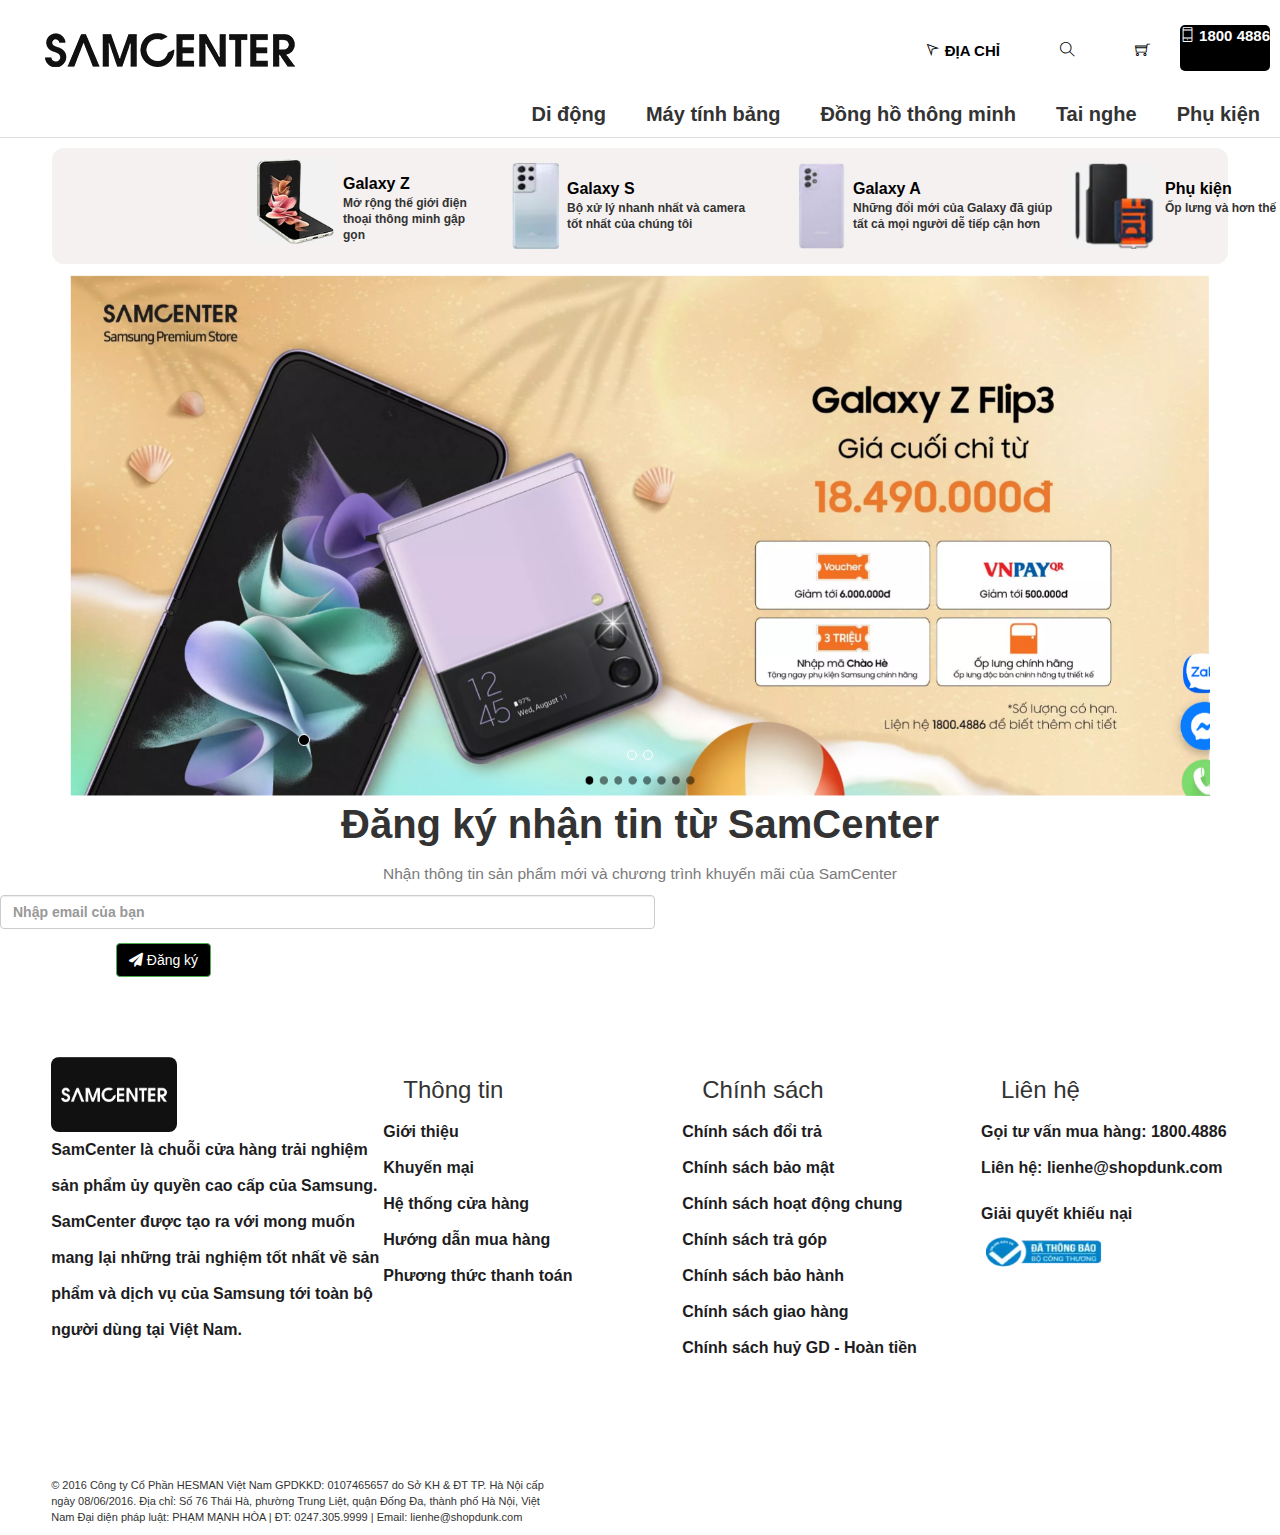
<file: Web samcenter/index.html>
<!doctype html>
<html lang="en">

<head>
  <title>Title</title>
  <!-- Required meta tags -->
  <meta charset="utf-8">
  <meta name="viewport" content="width=device-width, initial-scale=1, shrink-to-fit=no">
  <link rel="stylesheet" href="./css/style.css">
  <link rel="stylesheet" href="./css/reponsive.css">
  <link rel="stylesheet" href="./img">
  <link rel="stylesheet" href="./js">
  <link rel="stylesheet" href="./fonts/themify-icons/themify-icons.css">
  <link rel="stylesheet" href="./fonts/fontawesome-free-6.1.1-web/css/all.min.css">
  <!-- Bootstrap CSS v5.0.2 -->
  <link rel="stylesheet" href="https://maxcdn.bootstrapcdn.com/bootstrap/3.4.1/css/bootstrap.min.css">
  <link rel="stylesheet" href="https://cdn.jsdelivr.net/npm/bootstrap@5.0.2/dist/css/bootstrap.min.css"
    integrity="sha384-EVSTQN3/azprG1Anm3QDgpJLIm9Nao0Yz1ztcQTwFspd3yD65VohhpuuCOmLASjC" crossorigin="anonymous">
  <script src="https://ajax.googleapis.com/ajax/libs/jquery/3.6.0/jquery.min.js"></script>
  <script src="https://maxcdn.bootstrapcdn.com/bootstrap/3.4.1/js/bootstrap.min.js"></script>
</head>

<body>
  <!-- Header -->
  <div class="main-nav">
    <div class="logo">
      <img src="./img/logo-ss.webp" alt="">
    </div>
    <div class="menu-nav">
      <ul class="nav nav-pills">
        <li class="nav-item">
          <a class="nav-link adress" href="#">
            <i class="ti-location-arrow"></i>
            địa chỉ
          </a>
        </li>
        <li class="nav-item icon-sreach">
          <a class="nav-link" href="#">
            <i class="ti-search"></i>
          </a>
        </li>
        <li class="nav-item">
          <a class="nav-link" href="#">
            <i class="ti-shopping-cart"></i>
          </a>
        </li>
        <div class="phone-number">
          <a class="nav-link" href="#">
            <i class="ti-mobile"></i>
            1800 4886
          </a>
        </div>
      </ul>
    </div>
  </div>

  <!-- tabs control -->

  <div class="tabs-control">
    <!-- nav-tabs -->
    <div class="nav-tabs">
      <div class="mobile nav-tab">
        <div class="mobile-text btn_mb">Di động</div>
      </div>
      <div class="tablet nav-tab">
        <div class="tablet-text btn_mtb">Máy tính bảng</div>
      </div>
      <div class="watch nav-tab">
        <div class="watch-text btn_dh">Đồng hồ thông minh</div>
      </div>
      <div class="head_phone nav-tab">
        <div class="head_phone-text btn_hp">Tai nghe</div>
      </div>
      <div class="phu_kien nav-tab">
        <div class="phu_kien-text btn_pk">Phụ kiện</div>
      </div>
    </div>
    <!-- tab mobile -->
    <div class="list_samsung">
      <div class="content_list list_mb active">
        <div class="list_items" style="  margin-left: 193px">
          <img src="./img/phone/galaxyZ.png" alt="" style="width: 82px; height: 86px; margin: 5px 8px;">
          <div class="text_list" style="margin-top: 20px">
            <div class="text_list1">
              <a href="#" style="font-size: 16px; top: -8px;">Galaxy Z</a>

            </div>
            <div class="text_list2">
              <p style="width: 140px;"> Mở rộng thế giới điện thoại thông minh gập gọn</p>
            </div>
          </div>

          <div class="list_items">
            <img src="./img/phone/galaxyS.png" alt="" style="width: 48px; height: 86px; margin: 5px 8px;">
            <div class="text_list" style="margin-top: 20px">
              <div class="text_list1">
                <a href="#" style="font-size: 16px; top: -8px;">Galaxy S</a>
              </div>
              <div class="text_list2">
                <p style="width: 182px;">Bộ xử lý nhanh nhất và camera tốt nhất của chúng tôi</p>
              </div>
            </div>
          </div>

          <div class="list_items" style="margin-right: -12px ;">
            <img src="./img/phone/galaxyA.png" alt="" style="width: 48px; height: 86px;  margin: 5px 8px;">
            <div class="text_list" style="margin-top: 20px">
              <div class="text_list1">
                <a href="#" style="font-size: 16px; top: -8px;">Galaxy A</a>
              </div>
              <div class="text_list2">
                <p style="width: 200px">Những đổi mới của Galaxy đã giúp tất cả mọi người dễ tiếp cận hơn</p>
              </div>
            </div>
          </div>

          <div class="list_items" style="margin-right: -230px;">
            <img src="./img/phone/phu_kien.png" alt="" style="width: 88px; height: 86px; margin: 5px 8px;">
            <div class="text_list" style="margin-top: 20px">
              <div class="text_list1">
                <a href="#" style="font-size: 16px; top: -8px;">Phụ kiện</a>

              </div>
              <div class="text_list2">
                <p>Ốp lưng và hơn thế nữa</p>
              </div>
            </div>
          </div>
        </div>
      </div>
    </div>

    <!-- tab tablet -->
    <div class="list_samsung">
      <div class="content_list list_tb">
        <div class="list_items" style="  margin-left: 193px">
          <img src="./img/tab/galaxy_tabS.png" alt="" style="width: 60px; height: 82px; margin:8px 5px 4px 8px;">
          <div class="text_list" style="margin-top: 20px">
            <div class="text_list1">
              <a href="#" style="font-size: 16px; top: -8px;">Galaxy Tab S</a>

            </div>
            <div class="text_list2">
              <p style="width: 140px;"> Màn hình hiển thị sắc nét với bộ xử lý siêu nhanh</p>
            </div>
          </div>

          <div class="list_items">
            <img src="./img/tab/galaxy_tabA.png" alt="" style="width: 56px; height: 86px; margin: 5px 8px;">
            <div class="text_list" style="margin-top: 20px">
              <div class="text_list1">
                <a href="#" style="font-size: 16px; top: -8px;">Galaxy Tab A</a>
              </div>
              <div class="text_list2">
                <p style="width: 182px;">Nhẹ và cơ động với thiết kế mỏng</p>
              </div>
            </div>
          </div>

          <div class="list_items" style="margin-right: -12px ;">
            <img src="./img/tab/phu_kien_tab.png" alt="" style="width: 68px; height: 86px;  margin: 5px 8px;">
            <div class="text_list" style="margin-top: 20px">
              <div class="text_list1">
                <a href="#" style="font-size: 16px; top: -8px;">Phụ kiện</a>
              </div>
              <div class="text_list2">
                <p style="width: 200px">Bao da và hơn thế nữa</p>
              </div>
            </div>
          </div>

          <div class="list_items" style="margin-right: -230px;">
            <img src="./img/tab/all_tab.png" alt="" style="width: 88px; height: 86px; margin: 5px 8px;">
            <div class="text_list" style="margin-top: 20px">
              <div class="text_list1">
                <a href="#" style="font-size: 16px; top: -8px;">Xem tất cả</a>

              </div>
              <div class="text_list2">
                <p>Xem tất cả sản phẩm máy tính bảng của samcenter</p>
              </div>
            </div>
          </div>
        </div>
      </div>
    </div>

    <!-- tab watch -->
    <div class="list_samsung">
      <div class="content_list list_w">
        <div class="list_items" style="  margin-left: 44px">
          <img src="./img/watch/watch4.png" alt="" style="width: 60px; height: 78px; margin: 5px 8px;">
          <div class="text_list" style="margin-top: 20px">
            <div class="text_list1">
              <a href="#" style="font-size: 16px; top: -8px;">Galaxy Watch 4</a>

            </div>
            <div class="text_list2">
              <p style="width: 140px;">Người bạn đồng hành trên cổ tay, hoàn hảo cho sức khỏe của bạn</p>
            </div>
          </div>

          <div class="list_items">
            <img src="./img/watch/watch4_clasic.png" alt="" style="width: 48px; height: 86px; margin: 5px 8px;">
            <div class="text_list" style="margin-top: 20px">
              <div class="text_list1">
                <a href="#" style="font-size: 16px; top: -8px;">Galaxy Watch 4 classic</a>
              </div>
              <div class="text_list2">
                <p style="width: 182px;">Một tác phẩm kinh điển thực sự vượt thời gian</p>
              </div>
            </div>
          </div>

          <div class="list_items" style="margin-right: -12px ;">
            <img src="./img/watch/fit.png" alt="" style="width: 35px; height: 86px;  margin: 5px 8px;">
            <div class="text_list" style="margin-top: 20px">
              <div class="text_list1">
                <a href="#" style="font-size: 16px; top: -8px;">Galaxy Fit</a>
              </div>
              <div class="text_list2">
                <p style="width: 200px">Tăng cường sức khỏe của bạn</p>
              </div>
            </div>
          </div>

          <div class="list_items" style="margin-right: -12px ;">
            <img src="./img/watch/more_watch.png" alt="" style="width: 48px; height: 86px;  margin: 5px 8px;">
            <div class="text_list" style="margin-top: 20px">
              <div class="text_list1">
                <a href="#" style="font-size: 16px; top: -8px;">Phụ kiện</a>
              </div>
              <div class="text_list2">
                <p style="width: 200px">Dây đai, bộ sạc và hơn thế nữa</p>
              </div>
            </div>
          </div>

          <div class="list_items" style="margin-right: -230px;">
            <img src="./img/watch/all_watch.png" alt="" style="width: 86px; height: 86px; margin: 5px 8px;">
            <div class="text_list" style="margin-top: 20px">
              <div class="text_list1">
                <a href="#" style="font-size: 16px; top: -8px;">Xem đồng hồ</a>
              </div>
              <div class="text_list2">
                <p>Xem tất cả đồng hồ của samcenter</p>
              </div>
            </div>
          </div>
        </div>
      </div>
    </div>

    <!-- tab head phone -->
    <div class="list_samsung">
      <div class="content_list list_hp">
        <div class="list_items" style="  margin-left: 220px">
          <img src="./img/head_phone/buds.png" alt="" style="width: 82px; height: 86px; margin: 5px 8px;">
          <div class="text_list" style="margin-top: 20px">
            <div class="text_list1">
              <a href="#" style="font-size: 16px; top: -8px;">Galaxy Buds</a>
            </div>
            <div class="text_list2">
              <p style="width: 140px;">Âm thanh cân bằng và độ vừa vặn thoải mái</p>
            </div>
          </div>

          <div class="list_items" style="margin-right: -12px ;">
            <img src="./img/head_phone/AKG.png" alt="" style="width: 58px; height: 86px;  margin: 5px 8px;">
            <div class="text_list" style="margin-top: 20px">
              <div class="text_list1">
                <a href="#" style="font-size: 16px; top: -8px;">Tai nghe AKG</a>
              </div>
              <div class="text_list2">
                <p style="width: 200px">Âm thanh chất lượng studio</p>
              </div>
            </div>
          </div>

          <div class="list_items" style="margin-right: -230px;">
            <img src="./img/head_phone/all_hp.png" alt="" style="width: 88px; height: 86px; margin: 5px 8px;">
            <div class="text_list" style="margin-top: 20px">
              <div class="text_list1">
                <a href="#" style="font-size: 16px; top: -8px;">Tất cả tai nghe</a>

              </div>
              <div class="text_list2">
                <p>Xem tất cả sản phẩm tai nghe của samcenter</p>
              </div>
            </div>
          </div>
        </div>
      </div>
    </div>

    <!-- tab phu kien -->
    <div class="list_samsung">
      <div class="content_list list_pk">
        <div class="list_items" style="  margin-left: 193px">
          <img src="./img/more/pk_mb.png" alt="" style="width: 82px; height: 86px; margin: 5px 8px;">
          <div class="text_list" style="margin-top: 20px">
            <div class="text_list1">
              <a href="#" style="font-size: 16px; top: -8px;">Phụ kiện điện thoại thông minh</a>
            </div>
            <div class="text_list2">
              <p style="width: 140px;">Ốp lưng và hơn thế nữa</p>
            </div>
          </div>

          <div class="list_items">
            <img src="./img/tab/phu_kien_tab.png" alt="" style="width: 72px; height: 86px; margin: 5px 8px;">
            <div class="text_list" style="margin-top: 20px">
              <div class="text_list1">
                <a href="#" style="font-size: 16px; top: -8px;">Phụ kiện máy tính bảng</a>
              </div>
              <div class="text_list2">
                <p style="width: 182px;">Bao da và hơn thế nữa</p>
              </div>
            </div>
          </div>

          <div class="list_items" style="margin-right: -230px;">
            <img src="./img/watch/more_watch.png" alt="" style="width: 70px; height: 86px; margin: 5px 8px;">
            <div class="text_list" style="margin-top: 20px">
              <div class="text_list1">
                <a href="#" style="font-size: 16px; top: -8px;">Tất cả phụ kiện</a>

              </div>
              <div class="text_list2">
                <p>Dây đai, bộ sạc và hơn thế nữa</p>
              </div>
            </div>
          </div>
        </div>
      </div>
    </div>
  </div>


  <!-- content -->
  <div class="container">
    <div id="myCarousel" class="carousel slide" data-ride="carousel">
      <!-- Indicators -->
      <ol class="carousel-indicators">
        <li data-target="#myCarousel" data-slide-to="0" class="active"></li>
        <li data-target="#myCarousel" data-slide-to="1"></li>
        <li data-target="#myCarousel" data-slide-to="2"></li>
      </ol>

      <!-- Wrapper for slides -->
      <div class="carousel-inner">

        <div class="item active">
          <a href="#">
            <img src="./img/slider/slider1.png" alt="Los Angeles" style="width:100%;">
          </a>
        </div>

        <div class="item">
          <a href="#">
            <img src="./img/slider/slider2.png" alt="Chicago" style="width:100%;">
          </a>
        </div>

        <div class="item">
          <a href="">
            <img src="./img/slider/slider3.png" alt="New York" style="width:100%;">
          </a>
        </div>

      </div>

      <!-- Left and right controls -->
      <a class="left carousel-control" href="#myCarousel" data-slide="prev" style="opacity:0 !important;">
        <!-- <span class="glyphicon glyphicon-chevron-left"></span> -->
        <span class="sr-only"></span>
      </a>
      <a class="right carousel-control" href="#myCarousel" data-slide="next" style="opacity:0 !important;">
        <!-- <span class="glyphicon glyphicon-chevron-right"></span> -->
        <span class="sr-only"></span>
      </a>
    </div>
  </div>
  <!-- footer -->
  <div class="footer">
    <div class="letter">
      <p class="text-center news">Đăng ký nhận tin từ SamCenter</p>
      <p class="text-center news2">Nhận thông tin sản phẩm mới và chương trình khuyến mãi của SamCenter</p>
    </div>
   
    </div> 
    <div class="email_user d-flex">
      <div class="email_test">
        <input type="email" class="form-control ip_email w-60 h-100" id="inputEmail" placeholder="Nhập email của bạn">
      </div>
      <div class="button_dk  text-center d-flex ">

        <button class="btn btn-success btn_dk h-100 w-100 ">
          <i class="fa-solid fa-paper-plane"></i>
          Đăng ký
        </button>

      </div>
    </div>
    
    <div class="more_samcenter">
      <div class="mo_ta">
        <img src="./img/logo_footer.png" alt="" style="width: 126px; height: 75px; border-radius: 8px;">
        <p>SamCenter là chuỗi cửa hàng trải nghiệm sản phẩm ủy quyền cao cấp của Samsung. SamCenter được tạo ra với mong muốn mang lại những trải nghiệm tốt nhất về sản phẩm và dịch vụ của Samsung tới toàn bộ người dùng tại Việt Nam.</p>
      </div>

      <div class="thong_tin tt1">
        <div class="caption">
          <h3>Thông tin</h3>
        </div>

        <div class="list_news lst_rp1">
          <ul>
            <li><a href="#">Giới thiệu</a></li>
            <li><a href="#">Khuyến mại</a></li>
            <li><a href="#">Hệ thống cửa hàng</a></li>
            <li><a href="#">Hướng dẫn mua hàng</a></li>
            <li><a href="#">Phương thức thanh toán</a></li>
          </ul>
        </div>

      </div>

      <div class="thong_tin tt2">
        <div class="caption">
          <h3>Chính sách</h3>
        </div>
        
        <div class="list_news lst_rp2">
          <ul>
            <li><a href="#">Chính sách đổi trả</a></li>
            <li><a href="#">Chính sách bảo mật</a></li>
            <li><a href="#">Chính sách hoạt động chung</a></li>
            <li><a href="#">Chính sách trả góp</a></li>
            <li><a href="#">Chính sách bảo hành</a></li>
            <li><a href="#">Chính sách giao hàng</a></li>
            <li><a href="#">Chính sách huỷ GD - Hoàn tiền</a></li>
          </ul>
        </div>

      </div>

      <div class="thong_tin tt3">
        <div class="caption">
          <h3>Liên hệ</h3>
        </div>

        <div class="list_news lst_rp3">
          <ul>
            <li><a href="#">Gọi tư vấn mua hàng: 1800.4886</a></li>
            <li><p>Liên hệ: lienhe@shopdunk.com</p></li>
            <li><a href="#">Giải quyết khiếu nại</a></li>
            <li><img src="./img/chung_nhan.png" alt="" style="width: 126px; height: 39px;"></li>
          </ul>
        </div>

      </div>

    </div>

    <div class="widget-container">
      <p>
        © 2016 Công ty Cổ Phần HESMAN Việt Nam GPDKKD: 0107465657 do Sở KH & ĐT TP. Hà Nội cấp ngày 08/06/2016.
Địa chỉ: Số 76 Thái Hà, phường Trung Liệt, quận Đống Đa, thành phố Hà Nội, Việt Nam
Đại diện pháp luật: PHẠM MẠNH HÒA | ĐT: 0247.305.9999 | Email: lienhe@shopdunk.com
      </p>
    </div>


    <!-- Bootstrap JavaScript Libraries -->
    <script src="https://cdn.jsdelivr.net/npm/@popperjs/core@2.9.2/dist/umd/popper.min.js"
      integrity="sha384-IQsoLXl5PILFhosVNubq5LC7Qb9DXgDA9i+tQ8Zj3iwWAwPtgFTxbJ8NT4GN1R8p"
      crossorigin="anonymous"></script>
    <script src="https://cdn.jsdelivr.net/npm/bootstrap@5.0.2/dist/js/bootstrap.min.js"
      integrity="sha384-cVKIPhGWiC2Al4u+LWgxfKTRIcfu0JTxR+EQDz/bgldoEyl4H0zUF0QKbrJ0EcQF"
      crossorigin="anonymous"></script>
    <script src="./js/jas.js"></script>
</body>

</html>
</file>
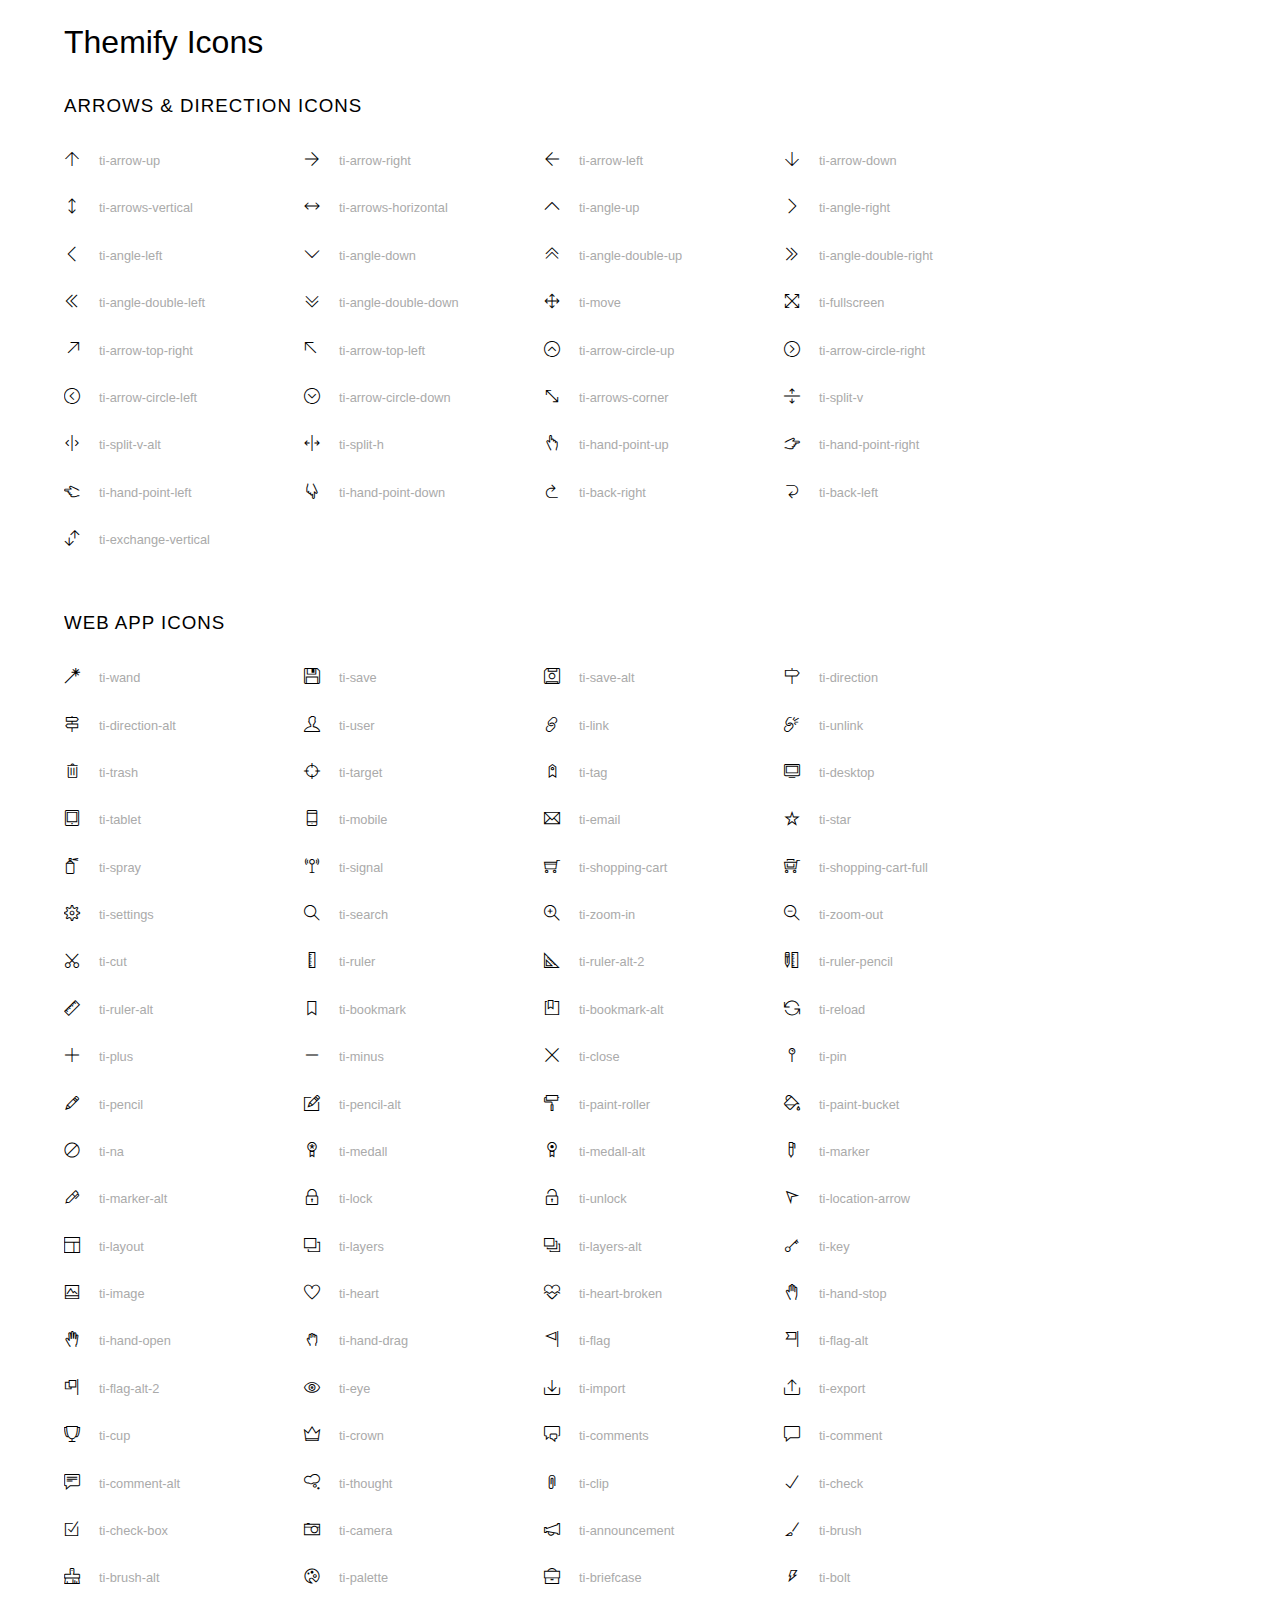
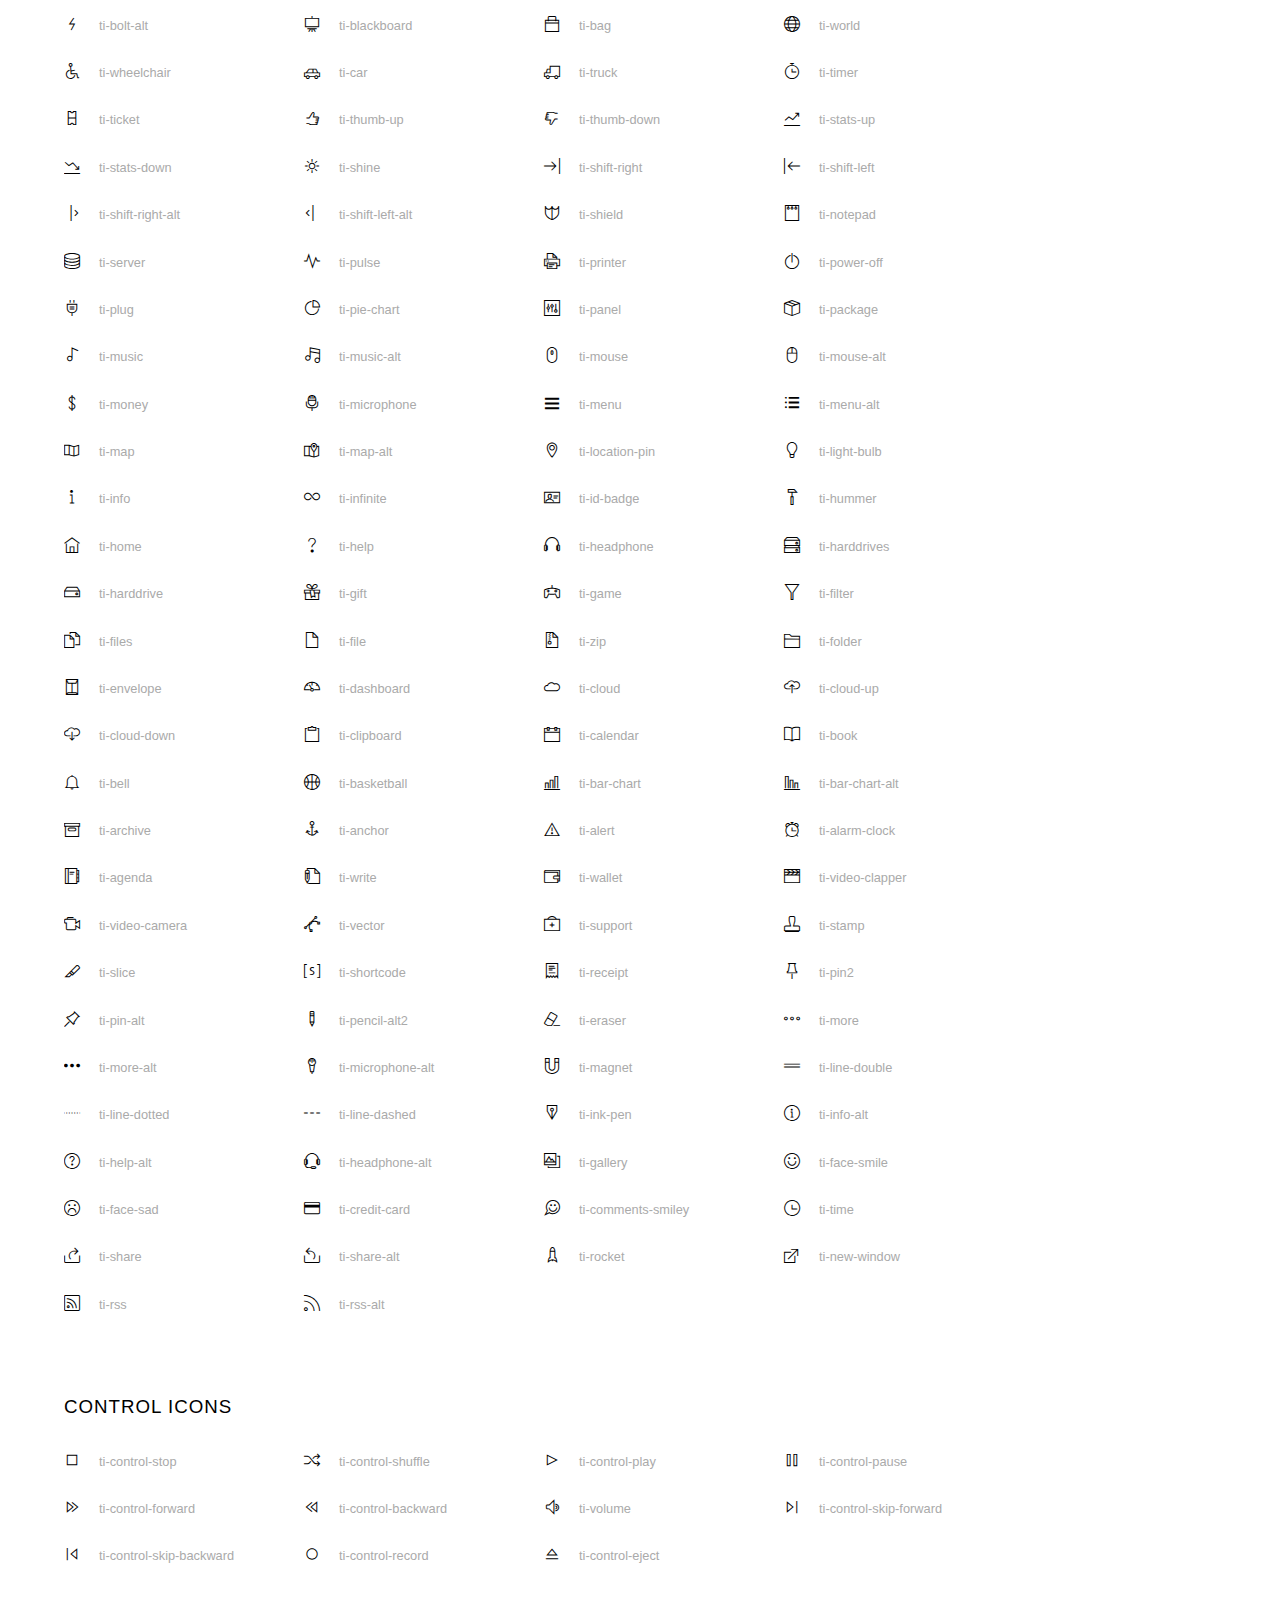
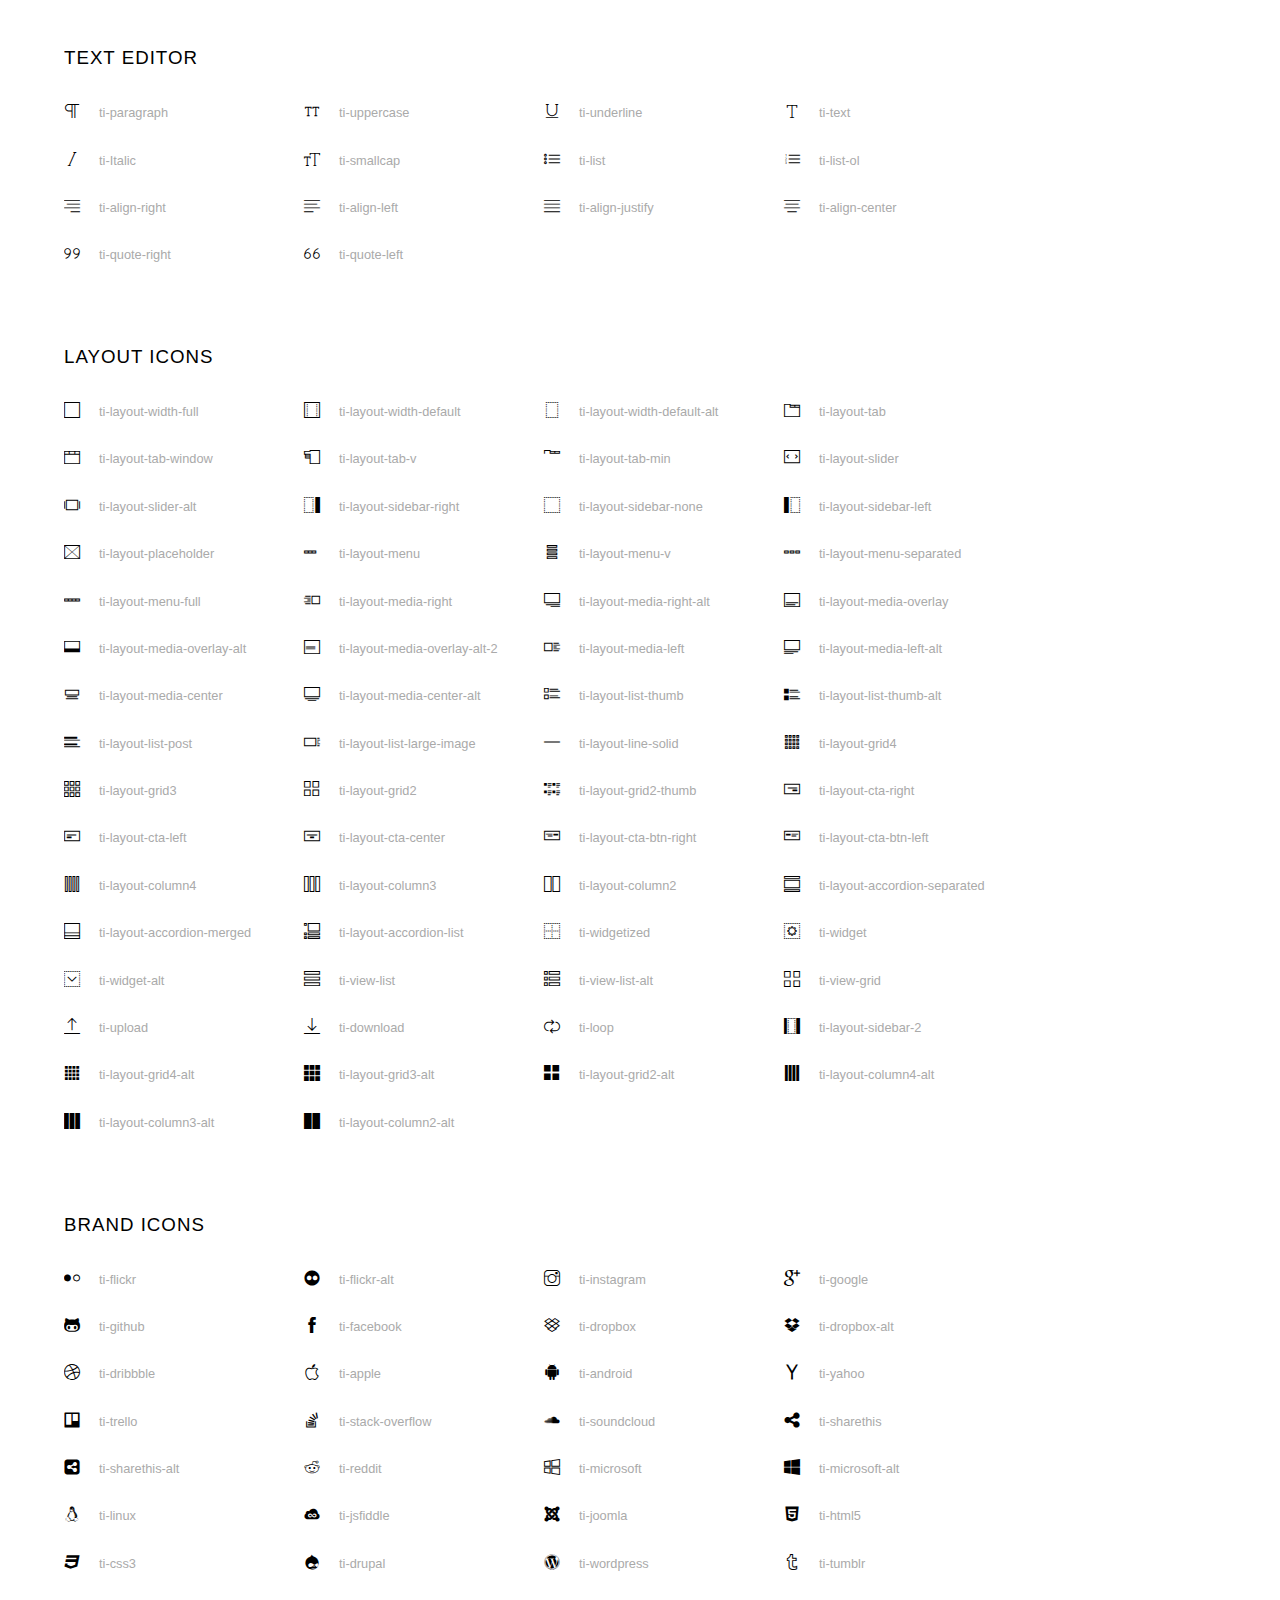
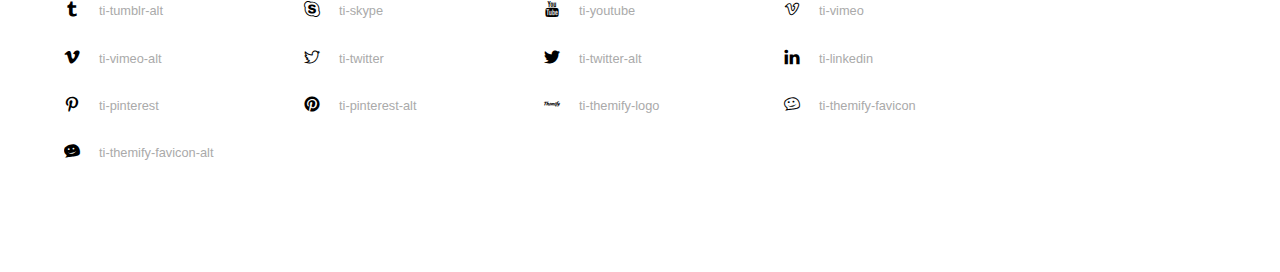
<file: Web samcenter/fonts/themify-icons/index.html>
<!doctype html>
<html>
<head>
	<meta charset="utf-8">
	<title>Themify Icon Font</title>
	<meta name="viewport" content="width=device-width">
	<link rel="stylesheet" href="demo-files/demo.css">
	<link rel="stylesheet" href="themify-icons.css">
	<!--[if lt IE 8]><!-->
	<link rel="stylesheet" href="ie7/ie7.css">
	<!--<![endif]-->
</head>
<body>
	<h1>Themify Icons</h1>

	<div class="icon-section">

		<div class="icon-section">
			<h3>Arrows &amp; Direction Icons </h3>

			<div class="icon-container">
				<span class="ti-arrow-up"></span><span class="icon-name"> ti-arrow-up</span>
			</div>
			<div class="icon-container">
				<span class="ti-arrow-right"></span><span class="icon-name"> ti-arrow-right</span>
			</div>
			<div class="icon-container">
				<span class="ti-arrow-left"></span><span class="icon-name"> ti-arrow-left</span>
			</div>
			<div class="icon-container">
				<span class="ti-arrow-down"></span><span class="icon-name"> ti-arrow-down</span>
			</div>
			<div class="icon-container">
				<span class="ti-arrows-vertical"></span><span class="icon-name"> ti-arrows-vertical</span>
			</div>
			<div class="icon-container">
				<span class="ti-arrows-horizontal"></span><span class="icon-name"> ti-arrows-horizontal</span>
			</div>
			<div class="icon-container">
				<span class="ti-angle-up"></span><span class="icon-name"> ti-angle-up</span>
			</div>
			<div class="icon-container">
				<span class="ti-angle-right"></span><span class="icon-name"> ti-angle-right</span>
			</div>
			<div class="icon-container">
				<span class="ti-angle-left"></span><span class="icon-name"> ti-angle-left</span>
			</div>
			<div class="icon-container">
				<span class="ti-angle-down"></span><span class="icon-name"> ti-angle-down</span>
			</div>	
			<div class="icon-container">
				<span class="ti-angle-double-up"></span><span class="icon-name"> ti-angle-double-up</span>
			</div>
			<div class="icon-container">
				<span class="ti-angle-double-right"></span><span class="icon-name"> ti-angle-double-right</span>
			</div>
			<div class="icon-container">
				<span class="ti-angle-double-left"></span><span class="icon-name"> ti-angle-double-left</span>
			</div>
			<div class="icon-container">
				<span class="ti-angle-double-down"></span><span class="icon-name"> ti-angle-double-down</span>
			</div>					
			<div class="icon-container">
				<span class="ti-move"></span><span class="icon-name"> ti-move</span>
			</div>
			<div class="icon-container">
				<span class="ti-fullscreen"></span><span class="icon-name"> ti-fullscreen</span>
			</div>
			<div class="icon-container">
				<span class="ti-arrow-top-right"></span><span class="icon-name"> ti-arrow-top-right</span>
			</div>
			<div class="icon-container">
				<span class="ti-arrow-top-left"></span><span class="icon-name"> ti-arrow-top-left</span>
			</div>
			<div class="icon-container">
				<span class="ti-arrow-circle-up"></span><span class="icon-name"> ti-arrow-circle-up</span>
			</div>
			<div class="icon-container">
				<span class="ti-arrow-circle-right"></span><span class="icon-name"> ti-arrow-circle-right</span>
			</div>
			<div class="icon-container">
				<span class="ti-arrow-circle-left"></span><span class="icon-name"> ti-arrow-circle-left</span>
			</div>
			<div class="icon-container">
				<span class="ti-arrow-circle-down"></span><span class="icon-name"> ti-arrow-circle-down</span>
			</div>
			<div class="icon-container">
				<span class="ti-arrows-corner"></span><span class="icon-name"> ti-arrows-corner</span>
			</div>
			<div class="icon-container">
				<span class="ti-split-v"></span><span class="icon-name"> ti-split-v</span>
			</div>

			<div class="icon-container">
				<span class="ti-split-v-alt"></span><span class="icon-name"> ti-split-v-alt</span>
			</div>
			<div class="icon-container">
				<span class="ti-split-h"></span><span class="icon-name"> ti-split-h</span>
			</div>
			<div class="icon-container">
				<span class="ti-hand-point-up"></span><span class="icon-name"> ti-hand-point-up</span>
			</div>
			<div class="icon-container">
				<span class="ti-hand-point-right"></span><span class="icon-name"> ti-hand-point-right</span>
			</div>
			<div class="icon-container">
				<span class="ti-hand-point-left"></span><span class="icon-name"> ti-hand-point-left</span>
			</div>
			<div class="icon-container">
				<span class="ti-hand-point-down"></span><span class="icon-name"> ti-hand-point-down</span>
			</div>
			<div class="icon-container">
				<span class="ti-back-right"></span><span class="icon-name"> ti-back-right</span>
			</div>
			<div class="icon-container">
				<span class="ti-back-left"></span><span class="icon-name"> ti-back-left</span>
			</div>
			<div class="icon-container">
				<span class="ti-exchange-vertical"></span><span class="icon-name"> ti-exchange-vertical</span>
			</div>

		</div> <!-- Arrows Icons -->



		<h3>Web App Icons</h3>
		
		<div class="icon-section">

			<div class="icon-container">
				<span class="ti-wand"></span><span class="icon-name"> ti-wand</span>
			</div>
			<div class="icon-container">
				<span class="ti-save"></span><span class="icon-name"> ti-save</span>
			</div>
			<div class="icon-container">
				<span class="ti-save-alt"></span><span class="icon-name"> ti-save-alt</span>
			</div>

			<div class="icon-container">
				<span class="ti-direction"></span><span class="icon-name"> ti-direction</span>
			</div>
			<div class="icon-container">
				<span class="ti-direction-alt"></span><span class="icon-name"> ti-direction-alt</span>
			</div>
			<div class="icon-container">
				<span class="ti-user"></span><span class="icon-name"> ti-user</span>
			</div>
			<div class="icon-container">
				<span class="ti-link"></span><span class="icon-name"> ti-link</span>
			</div>
			<div class="icon-container">
				<span class="ti-unlink"></span><span class="icon-name"> ti-unlink</span>
			</div>
			<div class="icon-container">
				<span class="ti-trash"></span><span class="icon-name"> ti-trash</span>
			</div>
			<div class="icon-container">
				<span class="ti-target"></span><span class="icon-name"> ti-target</span>
			</div>
			<div class="icon-container">
				<span class="ti-tag"></span><span class="icon-name"> ti-tag</span>
			</div>
			<div class="icon-container">
				<span class="ti-desktop"></span><span class="icon-name"> ti-desktop</span>
			</div>
			<div class="icon-container">
				<span class="ti-tablet"></span><span class="icon-name"> ti-tablet</span>
			</div>
			<div class="icon-container">
				<span class="ti-mobile"></span><span class="icon-name"> ti-mobile</span>
			</div>
			<div class="icon-container">
				<span class="ti-email"></span><span class="icon-name"> ti-email</span>
			</div>	
			<div class="icon-container">
				<span class="ti-star"></span><span class="icon-name"> ti-star</span>
			</div>
			<div class="icon-container">
				<span class="ti-spray"></span><span class="icon-name"> ti-spray</span>
			</div>
			<div class="icon-container">
				<span class="ti-signal"></span><span class="icon-name"> ti-signal</span>
			</div>
			<div class="icon-container">
				<span class="ti-shopping-cart"></span><span class="icon-name"> ti-shopping-cart</span>
			</div>
			<div class="icon-container">
				<span class="ti-shopping-cart-full"></span><span class="icon-name"> ti-shopping-cart-full</span>
			</div>
			<div class="icon-container">
				<span class="ti-settings"></span><span class="icon-name"> ti-settings</span>
			</div>
			<div class="icon-container">
				<span class="ti-search"></span><span class="icon-name"> ti-search</span>
			</div>
			<div class="icon-container">
				<span class="ti-zoom-in"></span><span class="icon-name"> ti-zoom-in</span>
			</div>
			<div class="icon-container">
				<span class="ti-zoom-out"></span><span class="icon-name"> ti-zoom-out</span>
			</div>
			<div class="icon-container">
				<span class="ti-cut"></span><span class="icon-name"> ti-cut</span>
			</div>
			<div class="icon-container">
				<span class="ti-ruler"></span><span class="icon-name"> ti-ruler</span>
			</div>
			<div class="icon-container">
				<span class="ti-ruler-alt-2"></span><span class="icon-name"> ti-ruler-alt-2</span>
			</div>			
			<div class="icon-container">
				<span class="ti-ruler-pencil"></span><span class="icon-name"> ti-ruler-pencil</span>
			</div>
			<div class="icon-container">
				<span class="ti-ruler-alt"></span><span class="icon-name"> ti-ruler-alt</span>
			</div>
			<div class="icon-container">
				<span class="ti-bookmark"></span><span class="icon-name"> ti-bookmark</span>
			</div>
			<div class="icon-container">
				<span class="ti-bookmark-alt"></span><span class="icon-name"> ti-bookmark-alt</span>
			</div>
			<div class="icon-container">
				<span class="ti-reload"></span><span class="icon-name"> ti-reload</span>
			</div>
			<div class="icon-container">
				<span class="ti-plus"></span><span class="icon-name"> ti-plus</span>
			</div>
			<div class="icon-container">
				<span class="ti-minus"></span><span class="icon-name"> ti-minus</span>
			</div>
			<div class="icon-container">
				<span class="ti-close"></span><span class="icon-name"> ti-close</span>
			</div>			
			<div class="icon-container">
				<span class="ti-pin"></span><span class="icon-name"> ti-pin</span>
			</div>
			<div class="icon-container">
				<span class="ti-pencil"></span><span class="icon-name"> ti-pencil</span>
			</div>
					
		  	<div class="icon-container">
				<span class="ti-pencil-alt"></span><span class="icon-name"> ti-pencil-alt</span>
			</div>
			<div class="icon-container">
				<span class="ti-paint-roller"></span><span class="icon-name"> ti-paint-roller</span>
			</div>
			<div class="icon-container">
				<span class="ti-paint-bucket"></span><span class="icon-name"> ti-paint-bucket</span>
			</div>
			<div class="icon-container">
				<span class="ti-na"></span><span class="icon-name"> ti-na</span>
			</div>
			<div class="icon-container">
				<span class="ti-medall"></span><span class="icon-name"> ti-medall</span>
			</div>
			<div class="icon-container">
				<span class="ti-medall-alt"></span><span class="icon-name"> ti-medall-alt</span>
			</div>
			<div class="icon-container">
				<span class="ti-marker"></span><span class="icon-name"> ti-marker</span>
			</div>
			<div class="icon-container">
				<span class="ti-marker-alt"></span><span class="icon-name"> ti-marker-alt</span>
			</div>

			<div class="icon-container">
				<span class="ti-lock"></span><span class="icon-name"> ti-lock</span>
			</div>
			<div class="icon-container">
				<span class="ti-unlock"></span><span class="icon-name"> ti-unlock</span>
			</div>
			<div class="icon-container">
				<span class="ti-location-arrow"></span><span class="icon-name"> ti-location-arrow</span>
			</div>
			<div class="icon-container">
				<span class="ti-layout"></span><span class="icon-name"> ti-layout</span>
			</div>
			<div class="icon-container">
				<span class="ti-layers"></span><span class="icon-name"> ti-layers</span>
			</div>
			<div class="icon-container">
				<span class="ti-layers-alt"></span><span class="icon-name"> ti-layers-alt</span>
			</div>
			<div class="icon-container">
				<span class="ti-key"></span><span class="icon-name"> ti-key</span>
			</div>
			<div class="icon-container">
				<span class="ti-image"></span><span class="icon-name"> ti-image</span>
			</div>
			<div class="icon-container">
				<span class="ti-heart"></span><span class="icon-name"> ti-heart</span>
			</div>
			<div class="icon-container">
				<span class="ti-heart-broken"></span><span class="icon-name"> ti-heart-broken</span>
			</div>
			<div class="icon-container">
				<span class="ti-hand-stop"></span><span class="icon-name"> ti-hand-stop</span>
			</div>
			<div class="icon-container">
				<span class="ti-hand-open"></span><span class="icon-name"> ti-hand-open</span>
			</div>
			<div class="icon-container">
				<span class="ti-hand-drag"></span><span class="icon-name"> ti-hand-drag</span>
			</div>
			<div class="icon-container">
				<span class="ti-flag"></span><span class="icon-name"> ti-flag</span>
			</div>
			<div class="icon-container">
				<span class="ti-flag-alt"></span><span class="icon-name"> ti-flag-alt</span>
			</div>
			<div class="icon-container">
				<span class="ti-flag-alt-2"></span><span class="icon-name"> ti-flag-alt-2</span>
			</div>
			<div class="icon-container">
				<span class="ti-eye"></span><span class="icon-name"> ti-eye</span>
			</div>
			<div class="icon-container">
				<span class="ti-import"></span><span class="icon-name"> ti-import</span>
			</div>			
			<div class="icon-container">
				<span class="ti-export"></span><span class="icon-name"> ti-export</span>
			</div>
			<div class="icon-container">
				<span class="ti-cup"></span><span class="icon-name"> ti-cup</span>
			</div>
			<div class="icon-container">
				<span class="ti-crown"></span><span class="icon-name"> ti-crown</span>
			</div>
			<div class="icon-container">
				<span class="ti-comments"></span><span class="icon-name"> ti-comments</span>
			</div>
			<div class="icon-container">
				<span class="ti-comment"></span><span class="icon-name"> ti-comment</span>
			</div>
			<div class="icon-container">
				<span class="ti-comment-alt"></span><span class="icon-name"> ti-comment-alt</span>
			</div>
			<div class="icon-container">
				<span class="ti-thought"></span><span class="icon-name"> ti-thought</span>
			</div>			
			<div class="icon-container">
				<span class="ti-clip"></span><span class="icon-name"> ti-clip</span>
			</div>

			<div class="icon-container">
				<span class="ti-check"></span><span class="icon-name"> ti-check</span>
			</div>
			<div class="icon-container">
				<span class="ti-check-box"></span><span class="icon-name"> ti-check-box</span>
			</div>
			<div class="icon-container">
				<span class="ti-camera"></span><span class="icon-name"> ti-camera</span>
			</div>
			<div class="icon-container">
				<span class="ti-announcement"></span><span class="icon-name"> ti-announcement</span>
			</div>
			<div class="icon-container">
				<span class="ti-brush"></span><span class="icon-name"> ti-brush</span>
			</div>
			<div class="icon-container">
				<span class="ti-brush-alt"></span><span class="icon-name"> ti-brush-alt</span>
			</div>
			<div class="icon-container">
				<span class="ti-palette"></span><span class="icon-name"> ti-palette</span>
			</div>			
			<div class="icon-container">
				<span class="ti-briefcase"></span><span class="icon-name"> ti-briefcase</span>
			</div>
			<div class="icon-container">
				<span class="ti-bolt"></span><span class="icon-name"> ti-bolt</span>
			</div>
			<div class="icon-container">
				<span class="ti-bolt-alt"></span><span class="icon-name"> ti-bolt-alt</span>
			</div>
			<div class="icon-container">
				<span class="ti-blackboard"></span><span class="icon-name"> ti-blackboard</span>
			</div>
			<div class="icon-container">
				<span class="ti-bag"></span><span class="icon-name"> ti-bag</span>
			</div>
			<div class="icon-container">
				<span class="ti-world"></span><span class="icon-name"> ti-world</span>
			</div>
			<div class="icon-container">
				<span class="ti-wheelchair"></span><span class="icon-name"> ti-wheelchair</span>
			</div>
			<div class="icon-container">
				<span class="ti-car"></span><span class="icon-name"> ti-car</span>
			</div>
			<div class="icon-container">
				<span class="ti-truck"></span><span class="icon-name"> ti-truck</span>
			</div>
			<div class="icon-container">
				<span class="ti-timer"></span><span class="icon-name"> ti-timer</span>
			</div>
			<div class="icon-container">
				<span class="ti-ticket"></span><span class="icon-name"> ti-ticket</span>
			</div>
			<div class="icon-container">
				<span class="ti-thumb-up"></span><span class="icon-name"> ti-thumb-up</span>
			</div>
			<div class="icon-container">
				<span class="ti-thumb-down"></span><span class="icon-name"> ti-thumb-down</span>
			</div>

			<div class="icon-container">
				<span class="ti-stats-up"></span><span class="icon-name"> ti-stats-up</span>
			</div>
			<div class="icon-container">
				<span class="ti-stats-down"></span><span class="icon-name"> ti-stats-down</span>
			</div>
			<div class="icon-container">
				<span class="ti-shine"></span><span class="icon-name"> ti-shine</span>
			</div>
			<div class="icon-container">
				<span class="ti-shift-right"></span><span class="icon-name"> ti-shift-right</span>
			</div>
			<div class="icon-container">
				<span class="ti-shift-left"></span><span class="icon-name"> ti-shift-left</span>
			</div>

			<div class="icon-container">
				<span class="ti-shift-right-alt"></span><span class="icon-name"> ti-shift-right-alt</span>
			</div>
			<div class="icon-container">
				<span class="ti-shift-left-alt"></span><span class="icon-name"> ti-shift-left-alt</span>
			</div>
			<div class="icon-container">
				<span class="ti-shield"></span><span class="icon-name"> ti-shield</span>
			</div>
			<div class="icon-container">
				<span class="ti-notepad"></span><span class="icon-name"> ti-notepad</span>
			</div>
			<div class="icon-container">
				<span class="ti-server"></span><span class="icon-name"> ti-server</span>
			</div>

			<div class="icon-container">
				<span class="ti-pulse"></span><span class="icon-name"> ti-pulse</span>
			</div>
			<div class="icon-container">
				<span class="ti-printer"></span><span class="icon-name"> ti-printer</span>
			</div>
			<div class="icon-container">
				<span class="ti-power-off"></span><span class="icon-name"> ti-power-off</span>
			</div>
			<div class="icon-container">
				<span class="ti-plug"></span><span class="icon-name"> ti-plug</span>
			</div>
			<div class="icon-container">
				<span class="ti-pie-chart"></span><span class="icon-name"> ti-pie-chart</span>
			</div>

			<div class="icon-container">
				<span class="ti-panel"></span><span class="icon-name"> ti-panel</span>
			</div>
			<div class="icon-container">
				<span class="ti-package"></span><span class="icon-name"> ti-package</span>
			</div>
			<div class="icon-container">
				<span class="ti-music"></span><span class="icon-name"> ti-music</span>
			</div>
			<div class="icon-container">
				<span class="ti-music-alt"></span><span class="icon-name"> ti-music-alt</span>
			</div>
			<div class="icon-container">
				<span class="ti-mouse"></span><span class="icon-name"> ti-mouse</span>
			</div>
			<div class="icon-container">
				<span class="ti-mouse-alt"></span><span class="icon-name"> ti-mouse-alt</span>
			</div>
			<div class="icon-container">
				<span class="ti-money"></span><span class="icon-name"> ti-money</span>
			</div>
			<div class="icon-container">
				<span class="ti-microphone"></span><span class="icon-name"> ti-microphone</span>
			</div>
			<div class="icon-container">
				<span class="ti-menu"></span><span class="icon-name"> ti-menu</span>
			</div>
			<div class="icon-container">
				<span class="ti-menu-alt"></span><span class="icon-name"> ti-menu-alt</span>
			</div>
			<div class="icon-container">
				<span class="ti-map"></span><span class="icon-name"> ti-map</span>
			</div>
			<div class="icon-container">
				<span class="ti-map-alt"></span><span class="icon-name"> ti-map-alt</span>
			</div>

			<div class="icon-container">
				<span class="ti-location-pin"></span><span class="icon-name"> ti-location-pin</span>
			</div>

			<div class="icon-container">
				<span class="ti-light-bulb"></span><span class="icon-name"> ti-light-bulb</span>
			</div>
			<div class="icon-container">
				<span class="ti-info"></span><span class="icon-name"> ti-info</span>
			</div>
			<div class="icon-container">
				<span class="ti-infinite"></span><span class="icon-name"> ti-infinite</span>
			</div>
			<div class="icon-container">
				<span class="ti-id-badge"></span><span class="icon-name"> ti-id-badge</span>
			</div>
			<div class="icon-container">
				<span class="ti-hummer"></span><span class="icon-name"> ti-hummer</span>
			</div>
			<div class="icon-container">
				<span class="ti-home"></span><span class="icon-name"> ti-home</span>
			</div>
			<div class="icon-container">
				<span class="ti-help"></span><span class="icon-name"> ti-help</span>
			</div>
			<div class="icon-container">
				<span class="ti-headphone"></span><span class="icon-name"> ti-headphone</span>
			</div>
			<div class="icon-container">
				<span class="ti-harddrives"></span><span class="icon-name"> ti-harddrives</span>
			</div>
			<div class="icon-container">
				<span class="ti-harddrive"></span><span class="icon-name"> ti-harddrive</span>
			</div>
			<div class="icon-container">
				<span class="ti-gift"></span><span class="icon-name"> ti-gift</span>
			</div>
			<div class="icon-container">
				<span class="ti-game"></span><span class="icon-name"> ti-game</span>
			</div>
			<div class="icon-container">
				<span class="ti-filter"></span><span class="icon-name"> ti-filter</span>
			</div>
			<div class="icon-container">
				<span class="ti-files"></span><span class="icon-name"> ti-files</span>
			</div>
			<div class="icon-container">
				<span class="ti-file"></span><span class="icon-name"> ti-file</span>
			</div>
			<div class="icon-container">
				<span class="ti-zip"></span><span class="icon-name"> ti-zip</span>
			</div>
			<div class="icon-container">
				<span class="ti-folder"></span><span class="icon-name"> ti-folder</span>
			</div>			
			<div class="icon-container">
				<span class="ti-envelope"></span><span class="icon-name"> ti-envelope</span>
			</div>


			<div class="icon-container">
				<span class="ti-dashboard"></span><span class="icon-name"> ti-dashboard</span>
			</div>
			<div class="icon-container">
				<span class="ti-cloud"></span><span class="icon-name"> ti-cloud</span>
			</div>
			<div class="icon-container">
				<span class="ti-cloud-up"></span><span class="icon-name"> ti-cloud-up</span>
			</div>
			<div class="icon-container">
				<span class="ti-cloud-down"></span><span class="icon-name"> ti-cloud-down</span>
			</div>
			<div class="icon-container">
				<span class="ti-clipboard"></span><span class="icon-name"> ti-clipboard</span>
			</div>
			<div class="icon-container">
				<span class="ti-calendar"></span><span class="icon-name"> ti-calendar</span>
			</div>
			<div class="icon-container">
				<span class="ti-book"></span><span class="icon-name"> ti-book</span>
			</div>
			<div class="icon-container">
				<span class="ti-bell"></span><span class="icon-name"> ti-bell</span>
			</div>
			<div class="icon-container">
				<span class="ti-basketball"></span><span class="icon-name"> ti-basketball</span>
			</div>
			<div class="icon-container">
				<span class="ti-bar-chart"></span><span class="icon-name"> ti-bar-chart</span>
			</div>
			<div class="icon-container">
				<span class="ti-bar-chart-alt"></span><span class="icon-name"> ti-bar-chart-alt</span>
			</div>


			<div class="icon-container">
				<span class="ti-archive"></span><span class="icon-name"> ti-archive</span>
			</div>
			<div class="icon-container">
				<span class="ti-anchor"></span><span class="icon-name"> ti-anchor</span>
			</div>

			<div class="icon-container">
				<span class="ti-alert"></span><span class="icon-name"> ti-alert</span>
			</div>
			<div class="icon-container">
				<span class="ti-alarm-clock"></span><span class="icon-name"> ti-alarm-clock</span>
			</div>
			<div class="icon-container">
				<span class="ti-agenda"></span><span class="icon-name"> ti-agenda</span>
			</div>
			<div class="icon-container">
				<span class="ti-write"></span><span class="icon-name"> ti-write</span>
			</div>

			<div class="icon-container">
				<span class="ti-wallet"></span><span class="icon-name"> ti-wallet</span>
			</div>
			<div class="icon-container">
				<span class="ti-video-clapper"></span><span class="icon-name"> ti-video-clapper</span>
			</div>
			<div class="icon-container">
				<span class="ti-video-camera"></span><span class="icon-name"> ti-video-camera</span>
			</div>
			<div class="icon-container">
				<span class="ti-vector"></span><span class="icon-name"> ti-vector</span>
			</div>

			<div class="icon-container">
				<span class="ti-support"></span><span class="icon-name"> ti-support</span>
			</div>
			<div class="icon-container">
				<span class="ti-stamp"></span><span class="icon-name"> ti-stamp</span>
			</div>
			<div class="icon-container">
				<span class="ti-slice"></span><span class="icon-name"> ti-slice</span>
			</div>
			<div class="icon-container">
				<span class="ti-shortcode"></span><span class="icon-name"> ti-shortcode</span>
			</div>
			<div class="icon-container">
				<span class="ti-receipt"></span><span class="icon-name"> ti-receipt</span>
			</div>
			<div class="icon-container">
				<span class="ti-pin2"></span><span class="icon-name"> ti-pin2</span>
			</div>
			<div class="icon-container">
				<span class="ti-pin-alt"></span><span class="icon-name"> ti-pin-alt</span>
			</div>
			<div class="icon-container">
				<span class="ti-pencil-alt2"></span><span class="icon-name"> ti-pencil-alt2</span>
			</div>
			<div class="icon-container">
				<span class="ti-eraser"></span><span class="icon-name"> ti-eraser</span>
			</div>			
			<div class="icon-container">
				<span class="ti-more"></span><span class="icon-name"> ti-more</span>
			</div>
			<div class="icon-container">
				<span class="ti-more-alt"></span><span class="icon-name"> ti-more-alt</span>
			</div>
			<div class="icon-container">
				<span class="ti-microphone-alt"></span><span class="icon-name"> ti-microphone-alt</span>
			</div>
			<div class="icon-container">
				<span class="ti-magnet"></span><span class="icon-name"> ti-magnet</span>
			</div>
			<div class="icon-container">
				<span class="ti-line-double"></span><span class="icon-name"> ti-line-double</span>
			</div>
			<div class="icon-container">
				<span class="ti-line-dotted"></span><span class="icon-name"> ti-line-dotted</span>
			</div>
			<div class="icon-container">
				<span class="ti-line-dashed"></span><span class="icon-name"> ti-line-dashed</span>
			</div>

			<div class="icon-container">
				<span class="ti-ink-pen"></span><span class="icon-name"> ti-ink-pen</span>
			</div>
			<div class="icon-container">
				<span class="ti-info-alt"></span><span class="icon-name"> ti-info-alt</span>
			</div>
			<div class="icon-container">
				<span class="ti-help-alt"></span><span class="icon-name"> ti-help-alt</span>
			</div>
			<div class="icon-container">
				<span class="ti-headphone-alt"></span><span class="icon-name"> ti-headphone-alt</span>
			</div>

			<div class="icon-container">
				<span class="ti-gallery"></span><span class="icon-name"> ti-gallery</span>
			</div>
			<div class="icon-container">
				<span class="ti-face-smile"></span><span class="icon-name"> ti-face-smile</span>
			</div>
			<div class="icon-container">
				<span class="ti-face-sad"></span><span class="icon-name"> ti-face-sad</span>
			</div>
			<div class="icon-container">
				<span class="ti-credit-card"></span><span class="icon-name"> ti-credit-card</span>
			</div>
			<div class="icon-container">
				<span class="ti-comments-smiley"></span><span class="icon-name"> ti-comments-smiley</span>
			</div>
			<div class="icon-container">
				<span class="ti-time"></span><span class="icon-name"> ti-time</span>
			</div>
			<div class="icon-container">
				<span class="ti-share"></span><span class="icon-name"> ti-share</span>
			</div>
			<div class="icon-container">
				<span class="ti-share-alt"></span><span class="icon-name"> ti-share-alt</span>
			</div>
			<div class="icon-container">
				<span class="ti-rocket"></span><span class="icon-name"> ti-rocket</span>
			</div>

			<div class="icon-container">
				<span class="ti-new-window"></span><span class="icon-name"> ti-new-window</span>
			</div>

			<div class="icon-container">
				<span class="ti-rss"></span><span class="icon-name"> ti-rss</span>
			</div>

			<div class="icon-container">
				<span class="ti-rss-alt"></span><span class="icon-name"> ti-rss-alt</span>
			</div>
			
		</div><!-- Web App Icons -->


		<div class="icon-section">
			<h3>Control Icons</h3>
			<div class="icon-container">
				<span class="ti-control-stop"></span><span class="icon-name"> ti-control-stop</span>
			</div>
			<div class="icon-container">
				<span class="ti-control-shuffle"></span><span class="icon-name"> ti-control-shuffle</span>
			</div>
			<div class="icon-container">
				<span class="ti-control-play"></span><span class="icon-name"> ti-control-play</span>
			</div>
			<div class="icon-container">
				<span class="ti-control-pause"></span><span class="icon-name"> ti-control-pause</span>
			</div>
			<div class="icon-container">
				<span class="ti-control-forward"></span><span class="icon-name"> ti-control-forward</span>
			</div>
			<div class="icon-container">
				<span class="ti-control-backward"></span><span class="icon-name"> ti-control-backward</span>
			</div>	
			<div class="icon-container">
				<span class="ti-volume"></span><span class="icon-name"> ti-volume</span>
			</div>
			<div class="icon-container">
				<span class="ti-control-skip-forward"></span><span class="icon-name"> ti-control-skip-forward</span>
			</div>
			<div class="icon-container">
				<span class="ti-control-skip-backward"></span><span class="icon-name"> ti-control-skip-backward</span>
			</div>
			<div class="icon-container">
				<span class="ti-control-record"></span><span class="icon-name"> ti-control-record</span>
			</div>
			<div class="icon-container">
				<span class="ti-control-eject"></span><span class="icon-name"> ti-control-eject</span>
			</div>			
		</div> <!-- Control Icons -->


		<div class="icon-section">
			<h3>Text Editor</h3>

			<div class="icon-container">
				<span class="ti-paragraph"></span><span class="icon-name"> ti-paragraph</span>
			</div>
			<div class="icon-container">
				<span class="ti-uppercase"></span><span class="icon-name"> ti-uppercase</span>
			</div>

			<div class="icon-container">
				<span class="ti-underline"></span><span class="icon-name"> ti-underline</span>
			</div>
			<div class="icon-container">
				<span class="ti-text"></span><span class="icon-name"> ti-text</span>
			</div>
			<div class="icon-container">
				<span class="ti-Italic"></span><span class="icon-name"> ti-Italic</span>
			</div>
			<div class="icon-container">
				<span class="ti-smallcap"></span><span class="icon-name"> ti-smallcap</span>
			</div>
			<div class="icon-container">
				<span class="ti-list"></span><span class="icon-name"> ti-list</span>
			</div>
			<div class="icon-container">
				<span class="ti-list-ol"></span><span class="icon-name"> ti-list-ol</span>
			</div>
			<div class="icon-container">
				<span class="ti-align-right"></span><span class="icon-name"> ti-align-right</span>
			</div>
			<div class="icon-container">
				<span class="ti-align-left"></span><span class="icon-name"> ti-align-left</span>
			</div>
			<div class="icon-container">
				<span class="ti-align-justify"></span><span class="icon-name"> ti-align-justify</span>
			</div>
			<div class="icon-container">
				<span class="ti-align-center"></span><span class="icon-name"> ti-align-center</span>
			</div>
			<div class="icon-container">
				<span class="ti-quote-right"></span><span class="icon-name"> ti-quote-right</span>
			</div>
			<div class="icon-container">
				<span class="ti-quote-left"></span><span class="icon-name"> ti-quote-left</span>
			</div>

		</div> <!-- Text Editor -->



		<div class="icon-section">
			<h3>Layout Icons</h3>
			<div class="icon-container">
				<span class="ti-layout-width-full"></span><span class="icon-name"> ti-layout-width-full</span>
			</div>
			<div class="icon-container">
				<span class="ti-layout-width-default"></span><span class="icon-name"> ti-layout-width-default</span>
			</div>
			<div class="icon-container">
				<span class="ti-layout-width-default-alt"></span><span class="icon-name"> ti-layout-width-default-alt</span>
			</div>
			<div class="icon-container">
				<span class="ti-layout-tab"></span><span class="icon-name"> ti-layout-tab</span>
			</div>
			<div class="icon-container">
				<span class="ti-layout-tab-window"></span><span class="icon-name"> ti-layout-tab-window</span>
			</div>
			<div class="icon-container">
				<span class="ti-layout-tab-v"></span><span class="icon-name"> ti-layout-tab-v</span>
			</div>
			<div class="icon-container">
				<span class="ti-layout-tab-min"></span><span class="icon-name"> ti-layout-tab-min</span>
			</div>
			<div class="icon-container">
				<span class="ti-layout-slider"></span><span class="icon-name"> ti-layout-slider</span>
			</div>
			<div class="icon-container">
				<span class="ti-layout-slider-alt"></span><span class="icon-name"> ti-layout-slider-alt</span>
			</div>
			<div class="icon-container">
				<span class="ti-layout-sidebar-right"></span><span class="icon-name"> ti-layout-sidebar-right</span>
			</div>
			<div class="icon-container">
				<span class="ti-layout-sidebar-none"></span><span class="icon-name"> ti-layout-sidebar-none</span>
			</div>
			<div class="icon-container">
				<span class="ti-layout-sidebar-left"></span><span class="icon-name"> ti-layout-sidebar-left</span>
			</div>
			<div class="icon-container">
				<span class="ti-layout-placeholder"></span><span class="icon-name"> ti-layout-placeholder</span>
			</div>
			<div class="icon-container">
				<span class="ti-layout-menu"></span><span class="icon-name"> ti-layout-menu</span>
			</div>
			<div class="icon-container">
				<span class="ti-layout-menu-v"></span><span class="icon-name"> ti-layout-menu-v</span>
			</div>
			<div class="icon-container">
				<span class="ti-layout-menu-separated"></span><span class="icon-name"> ti-layout-menu-separated</span>
			</div>
			<div class="icon-container">
				<span class="ti-layout-menu-full"></span><span class="icon-name"> ti-layout-menu-full</span>
			</div>
			<div class="icon-container">
				<span class="ti-layout-media-right"></span><span class="icon-name"> ti-layout-media-right</span>
			</div>
			<div class="icon-container">
				<span class="ti-layout-media-right-alt"></span><span class="icon-name"> ti-layout-media-right-alt</span>
			</div>
			<div class="icon-container">
				<span class="ti-layout-media-overlay"></span><span class="icon-name"> ti-layout-media-overlay</span>
			</div>
			<div class="icon-container">
				<span class="ti-layout-media-overlay-alt"></span><span class="icon-name"> ti-layout-media-overlay-alt</span>
			</div>
			<div class="icon-container">
				<span class="ti-layout-media-overlay-alt-2"></span><span class="icon-name"> ti-layout-media-overlay-alt-2</span>
			</div>
			<div class="icon-container">
				<span class="ti-layout-media-left"></span><span class="icon-name"> ti-layout-media-left</span>
			</div>
			<div class="icon-container">
				<span class="ti-layout-media-left-alt"></span><span class="icon-name"> ti-layout-media-left-alt</span>
			</div>
			<div class="icon-container">
				<span class="ti-layout-media-center"></span><span class="icon-name"> ti-layout-media-center</span>
			</div>
			<div class="icon-container">
				<span class="ti-layout-media-center-alt"></span><span class="icon-name"> ti-layout-media-center-alt</span>
			</div>
			<div class="icon-container">
				<span class="ti-layout-list-thumb"></span><span class="icon-name"> ti-layout-list-thumb</span>
			</div>
			<div class="icon-container">
				<span class="ti-layout-list-thumb-alt"></span><span class="icon-name"> ti-layout-list-thumb-alt</span>
			</div>
			<div class="icon-container">
				<span class="ti-layout-list-post"></span><span class="icon-name"> ti-layout-list-post</span>
			</div>
			<div class="icon-container">
				<span class="ti-layout-list-large-image"></span><span class="icon-name"> ti-layout-list-large-image</span>
			</div>
			<div class="icon-container">
				<span class="ti-layout-line-solid"></span><span class="icon-name"> ti-layout-line-solid</span>
			</div>
			<div class="icon-container">
				<span class="ti-layout-grid4"></span><span class="icon-name"> ti-layout-grid4</span>
			</div>
			<div class="icon-container">
				<span class="ti-layout-grid3"></span><span class="icon-name"> ti-layout-grid3</span>
			</div>
			<div class="icon-container">
				<span class="ti-layout-grid2"></span><span class="icon-name"> ti-layout-grid2</span>
			</div>
			<div class="icon-container">
				<span class="ti-layout-grid2-thumb"></span><span class="icon-name"> ti-layout-grid2-thumb</span>
			</div>
			<div class="icon-container">
				<span class="ti-layout-cta-right"></span><span class="icon-name"> ti-layout-cta-right</span>
			</div>
			<div class="icon-container">
				<span class="ti-layout-cta-left"></span><span class="icon-name"> ti-layout-cta-left</span>
			</div>
			<div class="icon-container">
				<span class="ti-layout-cta-center"></span><span class="icon-name"> ti-layout-cta-center</span>
			</div>
			<div class="icon-container">
				<span class="ti-layout-cta-btn-right"></span><span class="icon-name"> ti-layout-cta-btn-right</span>
			</div>
			<div class="icon-container">
				<span class="ti-layout-cta-btn-left"></span><span class="icon-name"> ti-layout-cta-btn-left</span>
			</div>
			<div class="icon-container">
				<span class="ti-layout-column4"></span><span class="icon-name"> ti-layout-column4</span>
			</div>
			<div class="icon-container">
				<span class="ti-layout-column3"></span><span class="icon-name"> ti-layout-column3</span>
			</div>
			<div class="icon-container">
				<span class="ti-layout-column2"></span><span class="icon-name"> ti-layout-column2</span>
			</div>
			<div class="icon-container">
				<span class="ti-layout-accordion-separated"></span><span class="icon-name"> ti-layout-accordion-separated</span>
			</div>
			<div class="icon-container">
				<span class="ti-layout-accordion-merged"></span><span class="icon-name"> ti-layout-accordion-merged</span>
			</div>
			<div class="icon-container">
				<span class="ti-layout-accordion-list"></span><span class="icon-name"> ti-layout-accordion-list</span>
			</div>
			<div class="icon-container">
				<span class="ti-widgetized"></span><span class="icon-name"> ti-widgetized</span>
			</div>
			<div class="icon-container">
				<span class="ti-widget"></span><span class="icon-name"> ti-widget</span>
			</div>
			<div class="icon-container">
				<span class="ti-widget-alt"></span><span class="icon-name"> ti-widget-alt</span>
			</div>
			<div class="icon-container">
				<span class="ti-view-list"></span><span class="icon-name"> ti-view-list</span>
			</div>
			<div class="icon-container">
				<span class="ti-view-list-alt"></span><span class="icon-name"> ti-view-list-alt</span>
			</div>
			<div class="icon-container">
				<span class="ti-view-grid"></span><span class="icon-name"> ti-view-grid</span>
			</div>
			<div class="icon-container">
				<span class="ti-upload"></span><span class="icon-name"> ti-upload</span>
			</div>
			<div class="icon-container">
				<span class="ti-download"></span><span class="icon-name"> ti-download</span>
			</div>	
			<div class="icon-container">
				<span class="ti-loop"></span><span class="icon-name"> ti-loop</span>
			</div>
			<div class="icon-container">
				<span class="ti-layout-sidebar-2"></span><span class="icon-name"> ti-layout-sidebar-2</span>
			</div>
			<div class="icon-container">
				<span class="ti-layout-grid4-alt"></span><span class="icon-name"> ti-layout-grid4-alt</span>
			</div>
			<div class="icon-container">
				<span class="ti-layout-grid3-alt"></span><span class="icon-name"> ti-layout-grid3-alt</span>
			</div>
			<div class="icon-container">
				<span class="ti-layout-grid2-alt"></span><span class="icon-name"> ti-layout-grid2-alt</span>
			</div>
			<div class="icon-container">
				<span class="ti-layout-column4-alt"></span><span class="icon-name"> ti-layout-column4-alt</span>
			</div>
			<div class="icon-container">
				<span class="ti-layout-column3-alt"></span><span class="icon-name"> ti-layout-column3-alt</span>
			</div>
			<div class="icon-container">
				<span class="ti-layout-column2-alt"></span><span class="icon-name"> ti-layout-column2-alt</span>
			</div>		


		</div> <!-- Layout Icons -->


		<div class="icon-section">
			<h3>Brand Icons</h3>

			<div class="icon-container">
				<span class="ti-flickr"></span><span class="icon-name"> ti-flickr</span>
			</div>
			<div class="icon-container">
				<span class="ti-flickr-alt"></span><span class="icon-name"> ti-flickr-alt</span>
			</div>			
			<div class="icon-container">
				<span class="ti-instagram"></span><span class="icon-name"> ti-instagram</span>
			</div>
			<div class="icon-container">
				<span class="ti-google"></span><span class="icon-name"> ti-google</span>
			</div>
			<div class="icon-container">
				<span class="ti-github"></span><span class="icon-name"> ti-github</span>
			</div>

			<div class="icon-container">
				<span class="ti-facebook"></span><span class="icon-name"> ti-facebook</span>
			</div>
			<div class="icon-container">
				<span class="ti-dropbox"></span><span class="icon-name"> ti-dropbox</span>
			</div>
			<div class="icon-container">
				<span class="ti-dropbox-alt"></span><span class="icon-name"> ti-dropbox-alt</span>
			</div>
			<div class="icon-container">
				<span class="ti-dribbble"></span><span class="icon-name"> ti-dribbble</span>
			</div>
			<div class="icon-container">
				<span class="ti-apple"></span><span class="icon-name"> ti-apple</span>
			</div>
			<div class="icon-container">
				<span class="ti-android"></span><span class="icon-name"> ti-android</span>
			</div>
			<div class="icon-container">
				<span class="ti-yahoo"></span><span class="icon-name"> ti-yahoo</span>
			</div>
			<div class="icon-container">
				<span class="ti-trello"></span><span class="icon-name"> ti-trello</span>
			</div>
			<div class="icon-container">
				<span class="ti-stack-overflow"></span><span class="icon-name"> ti-stack-overflow</span>
			</div>
			<div class="icon-container">
				<span class="ti-soundcloud"></span><span class="icon-name"> ti-soundcloud</span>
			</div>
			<div class="icon-container">
				<span class="ti-sharethis"></span><span class="icon-name"> ti-sharethis</span>
			</div>
			<div class="icon-container">
				<span class="ti-sharethis-alt"></span><span class="icon-name"> ti-sharethis-alt</span>
			</div>
			<div class="icon-container">
				<span class="ti-reddit"></span><span class="icon-name"> ti-reddit</span>
			</div>

			<div class="icon-container">
				<span class="ti-microsoft"></span><span class="icon-name"> ti-microsoft</span>
			</div>
			<div class="icon-container">
				<span class="ti-microsoft-alt"></span><span class="icon-name"> ti-microsoft-alt</span>
			</div>
			<div class="icon-container">
				<span class="ti-linux"></span><span class="icon-name"> ti-linux</span>
			</div>
			<div class="icon-container">
				<span class="ti-jsfiddle"></span><span class="icon-name"> ti-jsfiddle</span>
			</div>
			<div class="icon-container">
				<span class="ti-joomla"></span><span class="icon-name"> ti-joomla</span>
			</div>
			<div class="icon-container">
				<span class="ti-html5"></span><span class="icon-name"> ti-html5</span>
			</div>
			<div class="icon-container">
				<span class="ti-css3"></span><span class="icon-name"> ti-css3</span>
			</div>	
			<div class="icon-container">
				<span class="ti-drupal"></span><span class="icon-name"> ti-drupal</span>
			</div>
			<div class="icon-container">
				<span class="ti-wordpress"></span><span class="icon-name"> ti-wordpress</span>
			</div>		
			<div class="icon-container">
				<span class="ti-tumblr"></span><span class="icon-name"> ti-tumblr</span>
			</div>
			<div class="icon-container">
				<span class="ti-tumblr-alt"></span><span class="icon-name"> ti-tumblr-alt</span>
			</div>
			<div class="icon-container">
				<span class="ti-skype"></span><span class="icon-name"> ti-skype</span>
			</div>
			<div class="icon-container">
				<span class="ti-youtube"></span><span class="icon-name"> ti-youtube</span>
			</div>
			<div class="icon-container">
				<span class="ti-vimeo"></span><span class="icon-name"> ti-vimeo</span>
			</div>
			<div class="icon-container">
				<span class="ti-vimeo-alt"></span><span class="icon-name"> ti-vimeo-alt</span>
			</div>			
			<div class="icon-container">
				<span class="ti-twitter"></span><span class="icon-name"> ti-twitter</span>
			</div>
			<div class="icon-container">
				<span class="ti-twitter-alt"></span><span class="icon-name"> ti-twitter-alt</span>
			</div>
			<div class="icon-container">
				<span class="ti-linkedin"></span><span class="icon-name"> ti-linkedin</span>
			</div>
			<div class="icon-container">
				<span class="ti-pinterest"></span><span class="icon-name"> ti-pinterest</span>
			</div>

			<div class="icon-container">
				<span class="ti-pinterest-alt"></span><span class="icon-name"> ti-pinterest-alt</span>
			</div>
			<div class="icon-container">
				<span class="ti-themify-logo"></span><span class="icon-name"> ti-themify-logo</span>
			</div>
			<div class="icon-container">
				<span class="ti-themify-favicon"></span><span class="icon-name"> ti-themify-favicon</span>
			</div>
			<div class="icon-container">
				<span class="ti-themify-favicon-alt"></span><span class="icon-name"> ti-themify-favicon-alt</span>
			</div>

		</div> <!-- brand Icons -->

	</div>

</body>
</html>
</file>
<file: Web samcenter/css/style.css>
* {
  padding: 0;
  margin: 0;
  box-sizing: border-box;
}

html {
  text-decoration: none;
  font-weight: bold;
  font-family: Arial, Helvetica, sans-serif;

}

/* CSS header */
.main-nav {
  display: flex;
  justify-content: space-between;
}

.main-nav a {
  color: black;
  text-decoration: none;
  font-size: 15px;
  font-weight: bold;
  font-family: Arial, Helvetica, sans-serif;
}

.main-nav .logo {
  margin-left: 20px;
}

.main-nav .menu-nav {
  text-transform: uppercase;
  margin-right: 10px;
  margin-top: 30px;
}

.nav-pills {
  display: flex;
  list-style-type: none;
}

.nav-pills .nav-item {
  margin: 0 15px;
}

.main-nav .phone-number {
  margin-top: -5px;
  background-color: #000;
  border-radius: 5px;
}

.main-nav .phone-number a {
  color: #fff;
  text-align: center
}

.nav-tabs {
  display: flex;
  justify-content: right;
}

.nav-tab {
  margin: 0 20px;
  padding: 0 0 8px 0;
  font-size: 20px;
}

.nav-tab:hover {
  border-bottom: 2px solid black;
  cursor: pointer;
}

/* Nav list  */
.list_samsung {
  margin-top: 10px;
}

.list_samsung .content_list {
  display: flex;
  background-color: #f6f1f1;
  margin: 0 52px;
  border-radius: 12px;
}

.content_list .list_items {
  display: flex;
  margin: 5px 20px;

}

.list_items img:hover {
  cursor: pointer;
}

.text_list1 a {
  text-decoration: none;
  color: #000;
  font-weight: 650;
}

.text_list1 a:hover {
  color: #000;
  text-decoration: none;

}

.text_list2 p {
  font-size: 12px;
  line-height: 16px;
}

.text_list1:hover,
.text_list2:hover {
  cursor: context-menu;
}

.content_list {
  display: none !important;
}

.active {
  display: flex !important;
}

.carousel-indicators .active {

  background-color: #000 !important;
}

/* Content */
/* footer */
.news {
  font-size: 40px;
  font-weight: 600;
}

.news2 {
  font-size: 15.5px;
  font-weight: 400;
  color: #7a7a7a;
}

.email_user {
  justify-content: center;
}

.email_test {
  width: 655px;
  height: 48px;
}

.ip_email {
  max-width: 100%;
  border: 1px solid #818a91;
  background-color: transparent;
  color: #373a3c;
  vertical-align: middle;
  -webkit-box-flex: 1;
  -ms-flex-positive: 1;
  flex-grow: 1;
}

.button_dk {
  width: 327px;
}

.btn_dk {
  background-color: #000 !important;
}

/* footer */

.more_samcenter {
  margin-top: 80px;
  display: flex;
  justify-content: space-around;
}

.more_samcenter p,
.more_samcenter a,
.more_samcenter li {
  list-style-type: none;
  text-decoration: none;
  font-size: 16px;
  color: #1D1D1F;
  line-height: 36px;
}

.caption{
  margin-left: 20px;
}

.thong_tin{
  flex:1.8;
  overflow: hidden;
}
.mo_ta {
  margin-left: 4%;
  flex: 2;
}

 .widget-container{
  display: block;
  width: 40%;
  margin:8% 0 0 4%;
  column-gap: 0px;
  text-align: left;
  font-family: "SamsungOne", Sans-serif;
  font-size: 11px;
  font-weight: 400;
 }
 .widget-container:hover {
  cursor: default;
 }
</file>
<file: Web samcenter/css/reponsive.css>
/* PC */
@media(min-width: 1024px){

}

/* Tablet */
@media(min-width:740px) and (max-width: 1023px){

}

/* Moblie */
@media (max-width: 768px) { 
    .more_samcenter {
      flex-direction: column;
    }
    
    .thong_tin{
        margin: 8px 8px;
    }

    .list_news{
        display: none;
    }
   }
</file>
<file: Web samcenter/fonts/themify-icons/themify-icons.css>
@font-face {
	font-family: 'themify';
	src:url('fonts/themify.eot?-fvbane');
	src:url('fonts/themify.eot?#iefix-fvbane') format('embedded-opentype'),
		url('fonts/themify.woff?-fvbane') format('woff'),
		url('fonts/themify.ttf?-fvbane') format('truetype'),
		url('fonts/themify.svg?-fvbane#themify') format('svg');
	font-weight: normal;
	font-style: normal;
}

[class^="ti-"], [class*=" ti-"] {
	font-family: 'themify';
	speak: none;
	font-style: normal;
	font-weight: normal;
	font-variant: normal;
	text-transform: none;
	line-height: 1;

	/* Better Font Rendering =========== */
	-webkit-font-smoothing: antialiased;
	-moz-osx-font-smoothing: grayscale;
}

.ti-wand:before {
	content: "\e600";
}
.ti-volume:before {
	content: "\e601";
}
.ti-user:before {
	content: "\e602";
}
.ti-unlock:before {
	content: "\e603";
}
.ti-unlink:before {
	content: "\e604";
}
.ti-trash:before {
	content: "\e605";
}
.ti-thought:before {
	content: "\e606";
}
.ti-target:before {
	content: "\e607";
}
.ti-tag:before {
	content: "\e608";
}
.ti-tablet:before {
	content: "\e609";
}
.ti-star:before {
	content: "\e60a";
}
.ti-spray:before {
	content: "\e60b";
}
.ti-signal:before {
	content: "\e60c";
}
.ti-shopping-cart:before {
	content: "\e60d";
}
.ti-shopping-cart-full:before {
	content: "\e60e";
}
.ti-settings:before {
	content: "\e60f";
}
.ti-search:before {
	content: "\e610";
}
.ti-zoom-in:before {
	content: "\e611";
}
.ti-zoom-out:before {
	content: "\e612";
}
.ti-cut:before {
	content: "\e613";
}
.ti-ruler:before {
	content: "\e614";
}
.ti-ruler-pencil:before {
	content: "\e615";
}
.ti-ruler-alt:before {
	content: "\e616";
}
.ti-bookmark:before {
	content: "\e617";
}
.ti-bookmark-alt:before {
	content: "\e618";
}
.ti-reload:before {
	content: "\e619";
}
.ti-plus:before {
	content: "\e61a";
}
.ti-pin:before {
	content: "\e61b";
}
.ti-pencil:before {
	content: "\e61c";
}
.ti-pencil-alt:before {
	content: "\e61d";
}
.ti-paint-roller:before {
	content: "\e61e";
}
.ti-paint-bucket:before {
	content: "\e61f";
}
.ti-na:before {
	content: "\e620";
}
.ti-mobile:before {
	content: "\e621";
}
.ti-minus:before {
	content: "\e622";
}
.ti-medall:before {
	content: "\e623";
}
.ti-medall-alt:before {
	content: "\e624";
}
.ti-marker:before {
	content: "\e625";
}
.ti-marker-alt:before {
	content: "\e626";
}
.ti-arrow-up:before {
	content: "\e627";
}
.ti-arrow-right:before {
	content: "\e628";
}
.ti-arrow-left:before {
	content: "\e629";
}
.ti-arrow-down:before {
	content: "\e62a";
}
.ti-lock:before {
	content: "\e62b";
}
.ti-location-arrow:before {
	content: "\e62c";
}
.ti-link:before {
	content: "\e62d";
}
.ti-layout:before {
	content: "\e62e";
}
.ti-layers:before {
	content: "\e62f";
}
.ti-layers-alt:before {
	content: "\e630";
}
.ti-key:before {
	content: "\e631";
}
.ti-import:before {
	content: "\e632";
}
.ti-image:before {
	content: "\e633";
}
.ti-heart:before {
	content: "\e634";
}
.ti-heart-broken:before {
	content: "\e635";
}
.ti-hand-stop:before {
	content: "\e636";
}
.ti-hand-open:before {
	content: "\e637";
}
.ti-hand-drag:before {
	content: "\e638";
}
.ti-folder:before {
	content: "\e639";
}
.ti-flag:before {
	content: "\e63a";
}
.ti-flag-alt:before {
	content: "\e63b";
}
.ti-flag-alt-2:before {
	content: "\e63c";
}
.ti-eye:before {
	content: "\e63d";
}
.ti-export:before {
	content: "\e63e";
}
.ti-exchange-vertical:before {
	content: "\e63f";
}
.ti-desktop:before {
	content: "\e640";
}
.ti-cup:before {
	content: "\e641";
}
.ti-crown:before {
	content: "\e642";
}
.ti-comments:before {
	content: "\e643";
}
.ti-comment:before {
	content: "\e644";
}
.ti-comment-alt:before {
	content: "\e645";
}
.ti-close:before {
	content: "\e646";
}
.ti-clip:before {
	content: "\e647";
}
.ti-angle-up:before {
	content: "\e648";
}
.ti-angle-right:before {
	content: "\e649";
}
.ti-angle-left:before {
	content: "\e64a";
}
.ti-angle-down:before {
	content: "\e64b";
}
.ti-check:before {
	content: "\e64c";
}
.ti-check-box:before {
	content: "\e64d";
}
.ti-camera:before {
	content: "\e64e";
}
.ti-announcement:before {
	content: "\e64f";
}
.ti-brush:before {
	content: "\e650";
}
.ti-briefcase:before {
	content: "\e651";
}
.ti-bolt:before {
	content: "\e652";
}
.ti-bolt-alt:before {
	content: "\e653";
}
.ti-blackboard:before {
	content: "\e654";
}
.ti-bag:before {
	content: "\e655";
}
.ti-move:before {
	content: "\e656";
}
.ti-arrows-vertical:before {
	content: "\e657";
}
.ti-arrows-horizontal:before {
	content: "\e658";
}
.ti-fullscreen:before {
	content: "\e659";
}
.ti-arrow-top-right:before {
	content: "\e65a";
}
.ti-arrow-top-left:before {
	content: "\e65b";
}
.ti-arrow-circle-up:before {
	content: "\e65c";
}
.ti-arrow-circle-right:before {
	content: "\e65d";
}
.ti-arrow-circle-left:before {
	content: "\e65e";
}
.ti-arrow-circle-down:before {
	content: "\e65f";
}
.ti-angle-double-up:before {
	content: "\e660";
}
.ti-angle-double-right:before {
	content: "\e661";
}
.ti-angle-double-left:before {
	content: "\e662";
}
.ti-angle-double-down:before {
	content: "\e663";
}
.ti-zip:before {
	content: "\e664";
}
.ti-world:before {
	content: "\e665";
}
.ti-wheelchair:before {
	content: "\e666";
}
.ti-view-list:before {
	content: "\e667";
}
.ti-view-list-alt:before {
	content: "\e668";
}
.ti-view-grid:before {
	content: "\e669";
}
.ti-uppercase:before {
	content: "\e66a";
}
.ti-upload:before {
	content: "\e66b";
}
.ti-underline:before {
	content: "\e66c";
}
.ti-truck:before {
	content: "\e66d";
}
.ti-timer:before {
	content: "\e66e";
}
.ti-ticket:before {
	content: "\e66f";
}
.ti-thumb-up:before {
	content: "\e670";
}
.ti-thumb-down:before {
	content: "\e671";
}
.ti-text:before {
	content: "\e672";
}
.ti-stats-up:before {
	content: "\e673";
}
.ti-stats-down:before {
	content: "\e674";
}
.ti-split-v:before {
	content: "\e675";
}
.ti-split-h:before {
	content: "\e676";
}
.ti-smallcap:before {
	content: "\e677";
}
.ti-shine:before {
	content: "\e678";
}
.ti-shift-right:before {
	content: "\e679";
}
.ti-shift-left:before {
	content: "\e67a";
}
.ti-shield:before {
	content: "\e67b";
}
.ti-notepad:before {
	content: "\e67c";
}
.ti-server:before {
	content: "\e67d";
}
.ti-quote-right:before {
	content: "\e67e";
}
.ti-quote-left:before {
	content: "\e67f";
}
.ti-pulse:before {
	content: "\e680";
}
.ti-printer:before {
	content: "\e681";
}
.ti-power-off:before {
	content: "\e682";
}
.ti-plug:before {
	content: "\e683";
}
.ti-pie-chart:before {
	content: "\e684";
}
.ti-paragraph:before {
	content: "\e685";
}
.ti-panel:before {
	content: "\e686";
}
.ti-package:before {
	content: "\e687";
}
.ti-music:before {
	content: "\e688";
}
.ti-music-alt:before {
	content: "\e689";
}
.ti-mouse:before {
	content: "\e68a";
}
.ti-mouse-alt:before {
	content: "\e68b";
}
.ti-money:before {
	content: "\e68c";
}
.ti-microphone:before {
	content: "\e68d";
}
.ti-menu:before {
	content: "\e68e";
}
.ti-menu-alt:before {
	content: "\e68f";
}
.ti-map:before {
	content: "\e690";
}
.ti-map-alt:before {
	content: "\e691";
}
.ti-loop:before {
	content: "\e692";
}
.ti-location-pin:before {
	content: "\e693";
}
.ti-list:before {
	content: "\e694";
}
.ti-light-bulb:before {
	content: "\e695";
}
.ti-Italic:before {
	content: "\e696";
}
.ti-info:before {
	content: "\e697";
}
.ti-infinite:before {
	content: "\e698";
}
.ti-id-badge:before {
	content: "\e699";
}
.ti-hummer:before {
	content: "\e69a";
}
.ti-home:before {
	content: "\e69b";
}
.ti-help:before {
	content: "\e69c";
}
.ti-headphone:before {
	content: "\e69d";
}
.ti-harddrives:before {
	content: "\e69e";
}
.ti-harddrive:before {
	content: "\e69f";
}
.ti-gift:before {
	content: "\e6a0";
}
.ti-game:before {
	content: "\e6a1";
}
.ti-filter:before {
	content: "\e6a2";
}
.ti-files:before {
	content: "\e6a3";
}
.ti-file:before {
	content: "\e6a4";
}
.ti-eraser:before {
	content: "\e6a5";
}
.ti-envelope:before {
	content: "\e6a6";
}
.ti-download:before {
	content: "\e6a7";
}
.ti-direction:before {
	content: "\e6a8";
}
.ti-direction-alt:before {
	content: "\e6a9";
}
.ti-dashboard:before {
	content: "\e6aa";
}
.ti-control-stop:before {
	content: "\e6ab";
}
.ti-control-shuffle:before {
	content: "\e6ac";
}
.ti-control-play:before {
	content: "\e6ad";
}
.ti-control-pause:before {
	content: "\e6ae";
}
.ti-control-forward:before {
	content: "\e6af";
}
.ti-control-backward:before {
	content: "\e6b0";
}
.ti-cloud:before {
	content: "\e6b1";
}
.ti-cloud-up:before {
	content: "\e6b2";
}
.ti-cloud-down:before {
	content: "\e6b3";
}
.ti-clipboard:before {
	content: "\e6b4";
}
.ti-car:before {
	content: "\e6b5";
}
.ti-calendar:before {
	content: "\e6b6";
}
.ti-book:before {
	content: "\e6b7";
}
.ti-bell:before {
	content: "\e6b8";
}
.ti-basketball:before {
	content: "\e6b9";
}
.ti-bar-chart:before {
	content: "\e6ba";
}
.ti-bar-chart-alt:before {
	content: "\e6bb";
}
.ti-back-right:before {
	content: "\e6bc";
}
.ti-back-left:before {
	content: "\e6bd";
}
.ti-arrows-corner:before {
	content: "\e6be";
}
.ti-archive:before {
	content: "\e6bf";
}
.ti-anchor:before {
	content: "\e6c0";
}
.ti-align-right:before {
	content: "\e6c1";
}
.ti-align-left:before {
	content: "\e6c2";
}
.ti-align-justify:before {
	content: "\e6c3";
}
.ti-align-center:before {
	content: "\e6c4";
}
.ti-alert:before {
	content: "\e6c5";
}
.ti-alarm-clock:before {
	content: "\e6c6";
}
.ti-agenda:before {
	content: "\e6c7";
}
.ti-write:before {
	content: "\e6c8";
}
.ti-window:before {
	content: "\e6c9";
}
.ti-widgetized:before {
	content: "\e6ca";
}
.ti-widget:before {
	content: "\e6cb";
}
.ti-widget-alt:before {
	content: "\e6cc";
}
.ti-wallet:before {
	content: "\e6cd";
}
.ti-video-clapper:before {
	content: "\e6ce";
}
.ti-video-camera:before {
	content: "\e6cf";
}
.ti-vector:before {
	content: "\e6d0";
}
.ti-themify-logo:before {
	content: "\e6d1";
}
.ti-themify-favicon:before {
	content: "\e6d2";
}
.ti-themify-favicon-alt:before {
	content: "\e6d3";
}
.ti-support:before {
	content: "\e6d4";
}
.ti-stamp:before {
	content: "\e6d5";
}
.ti-split-v-alt:before {
	content: "\e6d6";
}
.ti-slice:before {
	content: "\e6d7";
}
.ti-shortcode:before {
	content: "\e6d8";
}
.ti-shift-right-alt:before {
	content: "\e6d9";
}
.ti-shift-left-alt:before {
	content: "\e6da";
}
.ti-ruler-alt-2:before {
	content: "\e6db";
}
.ti-receipt:before {
	content: "\e6dc";
}
.ti-pin2:before {
	content: "\e6dd";
}
.ti-pin-alt:before {
	content: "\e6de";
}
.ti-pencil-alt2:before {
	content: "\e6df";
}
.ti-palette:before {
	content: "\e6e0";
}
.ti-more:before {
	content: "\e6e1";
}
.ti-more-alt:before {
	content: "\e6e2";
}
.ti-microphone-alt:before {
	content: "\e6e3";
}
.ti-magnet:before {
	content: "\e6e4";
}
.ti-line-double:before {
	content: "\e6e5";
}
.ti-line-dotted:before {
	content: "\e6e6";
}
.ti-line-dashed:before {
	content: "\e6e7";
}
.ti-layout-width-full:before {
	content: "\e6e8";
}
.ti-layout-width-default:before {
	content: "\e6e9";
}
.ti-layout-width-default-alt:before {
	content: "\e6ea";
}
.ti-layout-tab:before {
	content: "\e6eb";
}
.ti-layout-tab-window:before {
	content: "\e6ec";
}
.ti-layout-tab-v:before {
	content: "\e6ed";
}
.ti-layout-tab-min:before {
	content: "\e6ee";
}
.ti-layout-slider:before {
	content: "\e6ef";
}
.ti-layout-slider-alt:before {
	content: "\e6f0";
}
.ti-layout-sidebar-right:before {
	content: "\e6f1";
}
.ti-layout-sidebar-none:before {
	content: "\e6f2";
}
.ti-layout-sidebar-left:before {
	content: "\e6f3";
}
.ti-layout-placeholder:before {
	content: "\e6f4";
}
.ti-layout-menu:before {
	content: "\e6f5";
}
.ti-layout-menu-v:before {
	content: "\e6f6";
}
.ti-layout-menu-separated:before {
	content: "\e6f7";
}
.ti-layout-menu-full:before {
	content: "\e6f8";
}
.ti-layout-media-right-alt:before {
	content: "\e6f9";
}
.ti-layout-media-right:before {
	content: "\e6fa";
}
.ti-layout-media-overlay:before {
	content: "\e6fb";
}
.ti-layout-media-overlay-alt:before {
	content: "\e6fc";
}
.ti-layout-media-overlay-alt-2:before {
	content: "\e6fd";
}
.ti-layout-media-left-alt:before {
	content: "\e6fe";
}
.ti-layout-media-left:before {
	content: "\e6ff";
}
.ti-layout-media-center-alt:before {
	content: "\e700";
}
.ti-layout-media-center:before {
	content: "\e701";
}
.ti-layout-list-thumb:before {
	content: "\e702";
}
.ti-layout-list-thumb-alt:before {
	content: "\e703";
}
.ti-layout-list-post:before {
	content: "\e704";
}
.ti-layout-list-large-image:before {
	content: "\e705";
}
.ti-layout-line-solid:before {
	content: "\e706";
}
.ti-layout-grid4:before {
	content: "\e707";
}
.ti-layout-grid3:before {
	content: "\e708";
}
.ti-layout-grid2:before {
	content: "\e709";
}
.ti-layout-grid2-thumb:before {
	content: "\e70a";
}
.ti-layout-cta-right:before {
	content: "\e70b";
}
.ti-layout-cta-left:before {
	content: "\e70c";
}
.ti-layout-cta-center:before {
	content: "\e70d";
}
.ti-layout-cta-btn-right:before {
	content: "\e70e";
}
.ti-layout-cta-btn-left:before {
	content: "\e70f";
}
.ti-layout-column4:before {
	content: "\e710";
}
.ti-layout-column3:before {
	content: "\e711";
}
.ti-layout-column2:before {
	content: "\e712";
}
.ti-layout-accordion-separated:before {
	content: "\e713";
}
.ti-layout-accordion-merged:before {
	content: "\e714";
}
.ti-layout-accordion-list:before {
	content: "\e715";
}
.ti-ink-pen:before {
	content: "\e716";
}
.ti-info-alt:before {
	content: "\e717";
}
.ti-help-alt:before {
	content: "\e718";
}
.ti-headphone-alt:before {
	content: "\e719";
}
.ti-hand-point-up:before {
	content: "\e71a";
}
.ti-hand-point-right:before {
	content: "\e71b";
}
.ti-hand-point-left:before {
	content: "\e71c";
}
.ti-hand-point-down:before {
	content: "\e71d";
}
.ti-gallery:before {
	content: "\e71e";
}
.ti-face-smile:before {
	content: "\e71f";
}
.ti-face-sad:before {
	content: "\e720";
}
.ti-credit-card:before {
	content: "\e721";
}
.ti-control-skip-forward:before {
	content: "\e722";
}
.ti-control-skip-backward:before {
	content: "\e723";
}
.ti-control-record:before {
	content: "\e724";
}
.ti-control-eject:before {
	content: "\e725";
}
.ti-comments-smiley:before {
	content: "\e726";
}
.ti-brush-alt:before {
	content: "\e727";
}
.ti-youtube:before {
	content: "\e728";
}
.ti-vimeo:before {
	content: "\e729";
}
.ti-twitter:before {
	content: "\e72a";
}
.ti-time:before {
	content: "\e72b";
}
.ti-tumblr:before {
	content: "\e72c";
}
.ti-skype:before {
	content: "\e72d";
}
.ti-share:before {
	content: "\e72e";
}
.ti-share-alt:before {
	content: "\e72f";
}
.ti-rocket:before {
	content: "\e730";
}
.ti-pinterest:before {
	content: "\e731";
}
.ti-new-window:before {
	content: "\e732";
}
.ti-microsoft:before {
	content: "\e733";
}
.ti-list-ol:before {
	content: "\e734";
}
.ti-linkedin:before {
	content: "\e735";
}
.ti-layout-sidebar-2:before {
	content: "\e736";
}
.ti-layout-grid4-alt:before {
	content: "\e737";
}
.ti-layout-grid3-alt:before {
	content: "\e738";
}
.ti-layout-grid2-alt:before {
	content: "\e739";
}
.ti-layout-column4-alt:before {
	content: "\e73a";
}
.ti-layout-column3-alt:before {
	content: "\e73b";
}
.ti-layout-column2-alt:before {
	content: "\e73c";
}
.ti-instagram:before {
	content: "\e73d";
}
.ti-google:before {
	content: "\e73e";
}
.ti-github:before {
	content: "\e73f";
}
.ti-flickr:before {
	content: "\e740";
}
.ti-facebook:before {
	content: "\e741";
}
.ti-dropbox:before {
	content: "\e742";
}
.ti-dribbble:before {
	content: "\e743";
}
.ti-apple:before {
	content: "\e744";
}
.ti-android:before {
	content: "\e745";
}
.ti-save:before {
	content: "\e746";
}
.ti-save-alt:before {
	content: "\e747";
}
.ti-yahoo:before {
	content: "\e748";
}
.ti-wordpress:before {
	content: "\e749";
}
.ti-vimeo-alt:before {
	content: "\e74a";
}
.ti-twitter-alt:before {
	content: "\e74b";
}
.ti-tumblr-alt:before {
	content: "\e74c";
}
.ti-trello:before {
	content: "\e74d";
}
.ti-stack-overflow:before {
	content: "\e74e";
}
.ti-soundcloud:before {
	content: "\e74f";
}
.ti-sharethis:before {
	content: "\e750";
}
.ti-sharethis-alt:before {
	content: "\e751";
}
.ti-reddit:before {
	content: "\e752";
}
.ti-pinterest-alt:before {
	content: "\e753";
}
.ti-microsoft-alt:before {
	content: "\e754";
}
.ti-linux:before {
	content: "\e755";
}
.ti-jsfiddle:before {
	content: "\e756";
}
.ti-joomla:before {
	content: "\e757";
}
.ti-html5:before {
	content: "\e758";
}
.ti-flickr-alt:before {
	content: "\e759";
}
.ti-email:before {
	content: "\e75a";
}
.ti-drupal:before {
	content: "\e75b";
}
.ti-dropbox-alt:before {
	content: "\e75c";
}
.ti-css3:before {
	content: "\e75d";
}
.ti-rss:before {
	content: "\e75e";
}
.ti-rss-alt:before {
	content: "\e75f";
}
</file>
<file: Web samcenter/fonts/themify-icons/demo-files/demo.css>
body {
	font: normal 1em/1.5em Arial, Helvetica, sans-serif;
	max-width: 90%;
	margin: 30px auto 0;
}
h1, h3 {
	font-weight: normal;
}
h3 {
	font-size: 1.4;
	text-transform: uppercase;
	letter-spacing: 1px;
}

.icon-section {
	margin: 0 0 3em;
	clear: both;
	overflow: hidden;
}
.icon-container {
	width: 240px; 
	padding: .7em 0;
	float: left; 
	position: relative;
	text-align: left;
}
.icon-container [class^="ti-"], 
.icon-container [class*=" ti-"] {
	color: #000;
	position: absolute;
	margin-top: 3px;
	transition: .3s;
}
.icon-container:hover [class^="ti-"],
.icon-container:hover [class*=" ti-"] {
	font-size: 2.2em;
	margin-top: -5px;
}
.icon-container:hover .icon-name {
	color: #000;
}
.icon-name {
	color: #aaa;
	margin-left: 35px;
	font-size: .8em;
	transition: .3s;
}
.icon-container:hover .icon-name {
	margin-left: 45px;
}
</file>
<file: Web samcenter/fonts/themify-icons/ie7/ie7.css>
.ti-wand {
	*zoom: expression(this.runtimeStyle['zoom'] = '1', this.innerHTML = '&#xe600;');
}
.ti-volume {
	*zoom: expression(this.runtimeStyle['zoom'] = '1', this.innerHTML = '&#xe601;');
}
.ti-user {
	*zoom: expression(this.runtimeStyle['zoom'] = '1', this.innerHTML = '&#xe602;');
}
.ti-unlock {
	*zoom: expression(this.runtimeStyle['zoom'] = '1', this.innerHTML = '&#xe603;');
}
.ti-unlink {
	*zoom: expression(this.runtimeStyle['zoom'] = '1', this.innerHTML = '&#xe604;');
}
.ti-trash {
	*zoom: expression(this.runtimeStyle['zoom'] = '1', this.innerHTML = '&#xe605;');
}
.ti-thought {
	*zoom: expression(this.runtimeStyle['zoom'] = '1', this.innerHTML = '&#xe606;');
}
.ti-target {
	*zoom: expression(this.runtimeStyle['zoom'] = '1', this.innerHTML = '&#xe607;');
}
.ti-tag {
	*zoom: expression(this.runtimeStyle['zoom'] = '1', this.innerHTML = '&#xe608;');
}
.ti-tablet {
	*zoom: expression(this.runtimeStyle['zoom'] = '1', this.innerHTML = '&#xe609;');
}
.ti-star {
	*zoom: expression(this.runtimeStyle['zoom'] = '1', this.innerHTML = '&#xe60a;');
}
.ti-spray {
	*zoom: expression(this.runtimeStyle['zoom'] = '1', this.innerHTML = '&#xe60b;');
}
.ti-signal {
	*zoom: expression(this.runtimeStyle['zoom'] = '1', this.innerHTML = '&#xe60c;');
}
.ti-shopping-cart {
	*zoom: expression(this.runtimeStyle['zoom'] = '1', this.innerHTML = '&#xe60d;');
}
.ti-shopping-cart-full {
	*zoom: expression(this.runtimeStyle['zoom'] = '1', this.innerHTML = '&#xe60e;');
}
.ti-settings {
	*zoom: expression(this.runtimeStyle['zoom'] = '1', this.innerHTML = '&#xe60f;');
}
.ti-search {
	*zoom: expression(this.runtimeStyle['zoom'] = '1', this.innerHTML = '&#xe610;');
}
.ti-zoom-in {
	*zoom: expression(this.runtimeStyle['zoom'] = '1', this.innerHTML = '&#xe611;');
}
.ti-zoom-out {
	*zoom: expression(this.runtimeStyle['zoom'] = '1', this.innerHTML = '&#xe612;');
}
.ti-cut {
	*zoom: expression(this.runtimeStyle['zoom'] = '1', this.innerHTML = '&#xe613;');
}
.ti-ruler {
	*zoom: expression(this.runtimeStyle['zoom'] = '1', this.innerHTML = '&#xe614;');
}
.ti-ruler-pencil {
	*zoom: expression(this.runtimeStyle['zoom'] = '1', this.innerHTML = '&#xe615;');
}
.ti-ruler-alt {
	*zoom: expression(this.runtimeStyle['zoom'] = '1', this.innerHTML = '&#xe616;');
}
.ti-bookmark {
	*zoom: expression(this.runtimeStyle['zoom'] = '1', this.innerHTML = '&#xe617;');
}
.ti-bookmark-alt {
	*zoom: expression(this.runtimeStyle['zoom'] = '1', this.innerHTML = '&#xe618;');
}
.ti-reload {
	*zoom: expression(this.runtimeStyle['zoom'] = '1', this.innerHTML = '&#xe619;');
}
.ti-plus {
	*zoom: expression(this.runtimeStyle['zoom'] = '1', this.innerHTML = '&#xe61a;');
}
.ti-pin {
	*zoom: expression(this.runtimeStyle['zoom'] = '1', this.innerHTML = '&#xe61b;');
}
.ti-pencil {
	*zoom: expression(this.runtimeStyle['zoom'] = '1', this.innerHTML = '&#xe61c;');
}
.ti-pencil-alt {
	*zoom: expression(this.runtimeStyle['zoom'] = '1', this.innerHTML = '&#xe61d;');
}
.ti-paint-roller {
	*zoom: expression(this.runtimeStyle['zoom'] = '1', this.innerHTML = '&#xe61e;');
}
.ti-paint-bucket {
	*zoom: expression(this.runtimeStyle['zoom'] = '1', this.innerHTML = '&#xe61f;');
}
.ti-na {
	*zoom: expression(this.runtimeStyle['zoom'] = '1', this.innerHTML = '&#xe620;');
}
.ti-mobile {
	*zoom: expression(this.runtimeStyle['zoom'] = '1', this.innerHTML = '&#xe621;');
}
.ti-minus {
	*zoom: expression(this.runtimeStyle['zoom'] = '1', this.innerHTML = '&#xe622;');
}
.ti-medall {
	*zoom: expression(this.runtimeStyle['zoom'] = '1', this.innerHTML = '&#xe623;');
}
.ti-medall-alt {
	*zoom: expression(this.runtimeStyle['zoom'] = '1', this.innerHTML = '&#xe624;');
}
.ti-marker {
	*zoom: expression(this.runtimeStyle['zoom'] = '1', this.innerHTML = '&#xe625;');
}
.ti-marker-alt {
	*zoom: expression(this.runtimeStyle['zoom'] = '1', this.innerHTML = '&#xe626;');
}
.ti-arrow-up {
	*zoom: expression(this.runtimeStyle['zoom'] = '1', this.innerHTML = '&#xe627;');
}
.ti-arrow-right {
	*zoom: expression(this.runtimeStyle['zoom'] = '1', this.innerHTML = '&#xe628;');
}
.ti-arrow-left {
	*zoom: expression(this.runtimeStyle['zoom'] = '1', this.innerHTML = '&#xe629;');
}
.ti-arrow-down {
	*zoom: expression(this.runtimeStyle['zoom'] = '1', this.innerHTML = '&#xe62a;');
}
.ti-lock {
	*zoom: expression(this.runtimeStyle['zoom'] = '1', this.innerHTML = '&#xe62b;');
}
.ti-location-arrow {
	*zoom: expression(this.runtimeStyle['zoom'] = '1', this.innerHTML = '&#xe62c;');
}
.ti-link {
	*zoom: expression(this.runtimeStyle['zoom'] = '1', this.innerHTML = '&#xe62d;');
}
.ti-layout {
	*zoom: expression(this.runtimeStyle['zoom'] = '1', this.innerHTML = '&#xe62e;');
}
.ti-layers {
	*zoom: expression(this.runtimeStyle['zoom'] = '1', this.innerHTML = '&#xe62f;');
}
.ti-layers-alt {
	*zoom: expression(this.runtimeStyle['zoom'] = '1', this.innerHTML = '&#xe630;');
}
.ti-key {
	*zoom: expression(this.runtimeStyle['zoom'] = '1', this.innerHTML = '&#xe631;');
}
.ti-import {
	*zoom: expression(this.runtimeStyle['zoom'] = '1', this.innerHTML = '&#xe632;');
}
.ti-image {
	*zoom: expression(this.runtimeStyle['zoom'] = '1', this.innerHTML = '&#xe633;');
}
.ti-heart {
	*zoom: expression(this.runtimeStyle['zoom'] = '1', this.innerHTML = '&#xe634;');
}
.ti-heart-broken {
	*zoom: expression(this.runtimeStyle['zoom'] = '1', this.innerHTML = '&#xe635;');
}
.ti-hand-stop {
	*zoom: expression(this.runtimeStyle['zoom'] = '1', this.innerHTML = '&#xe636;');
}
.ti-hand-open {
	*zoom: expression(this.runtimeStyle['zoom'] = '1', this.innerHTML = '&#xe637;');
}
.ti-hand-drag {
	*zoom: expression(this.runtimeStyle['zoom'] = '1', this.innerHTML = '&#xe638;');
}
.ti-folder {
	*zoom: expression(this.runtimeStyle['zoom'] = '1', this.innerHTML = '&#xe639;');
}
.ti-flag {
	*zoom: expression(this.runtimeStyle['zoom'] = '1', this.innerHTML = '&#xe63a;');
}
.ti-flag-alt {
	*zoom: expression(this.runtimeStyle['zoom'] = '1', this.innerHTML = '&#xe63b;');
}
.ti-flag-alt-2 {
	*zoom: expression(this.runtimeStyle['zoom'] = '1', this.innerHTML = '&#xe63c;');
}
.ti-eye {
	*zoom: expression(this.runtimeStyle['zoom'] = '1', this.innerHTML = '&#xe63d;');
}
.ti-export {
	*zoom: expression(this.runtimeStyle['zoom'] = '1', this.innerHTML = '&#xe63e;');
}
.ti-exchange-vertical {
	*zoom: expression(this.runtimeStyle['zoom'] = '1', this.innerHTML = '&#xe63f;');
}
.ti-desktop {
	*zoom: expression(this.runtimeStyle['zoom'] = '1', this.innerHTML = '&#xe640;');
}
.ti-cup {
	*zoom: expression(this.runtimeStyle['zoom'] = '1', this.innerHTML = '&#xe641;');
}
.ti-crown {
	*zoom: expression(this.runtimeStyle['zoom'] = '1', this.innerHTML = '&#xe642;');
}
.ti-comments {
	*zoom: expression(this.runtimeStyle['zoom'] = '1', this.innerHTML = '&#xe643;');
}
.ti-comment {
	*zoom: expression(this.runtimeStyle['zoom'] = '1', this.innerHTML = '&#xe644;');
}
.ti-comment-alt {
	*zoom: expression(this.runtimeStyle['zoom'] = '1', this.innerHTML = '&#xe645;');
}
.ti-close {
	*zoom: expression(this.runtimeStyle['zoom'] = '1', this.innerHTML = '&#xe646;');
}
.ti-clip {
	*zoom: expression(this.runtimeStyle['zoom'] = '1', this.innerHTML = '&#xe647;');
}
.ti-angle-up {
	*zoom: expression(this.runtimeStyle['zoom'] = '1', this.innerHTML = '&#xe648;');
}
.ti-angle-right {
	*zoom: expression(this.runtimeStyle['zoom'] = '1', this.innerHTML = '&#xe649;');
}
.ti-angle-left {
	*zoom: expression(this.runtimeStyle['zoom'] = '1', this.innerHTML = '&#xe64a;');
}
.ti-angle-down {
	*zoom: expression(this.runtimeStyle['zoom'] = '1', this.innerHTML = '&#xe64b;');
}
.ti-check {
	*zoom: expression(this.runtimeStyle['zoom'] = '1', this.innerHTML = '&#xe64c;');
}
.ti-check-box {
	*zoom: expression(this.runtimeStyle['zoom'] = '1', this.innerHTML = '&#xe64d;');
}
.ti-camera {
	*zoom: expression(this.runtimeStyle['zoom'] = '1', this.innerHTML = '&#xe64e;');
}
.ti-announcement {
	*zoom: expression(this.runtimeStyle['zoom'] = '1', this.innerHTML = '&#xe64f;');
}
.ti-brush {
	*zoom: expression(this.runtimeStyle['zoom'] = '1', this.innerHTML = '&#xe650;');
}
.ti-briefcase {
	*zoom: expression(this.runtimeStyle['zoom'] = '1', this.innerHTML = '&#xe651;');
}
.ti-bolt {
	*zoom: expression(this.runtimeStyle['zoom'] = '1', this.innerHTML = '&#xe652;');
}
.ti-bolt-alt {
	*zoom: expression(this.runtimeStyle['zoom'] = '1', this.innerHTML = '&#xe653;');
}
.ti-blackboard {
	*zoom: expression(this.runtimeStyle['zoom'] = '1', this.innerHTML = '&#xe654;');
}
.ti-bag {
	*zoom: expression(this.runtimeStyle['zoom'] = '1', this.innerHTML = '&#xe655;');
}
.ti-move {
	*zoom: expression(this.runtimeStyle['zoom'] = '1', this.innerHTML = '&#xe656;');
}
.ti-arrows-vertical {
	*zoom: expression(this.runtimeStyle['zoom'] = '1', this.innerHTML = '&#xe657;');
}
.ti-arrows-horizontal {
	*zoom: expression(this.runtimeStyle['zoom'] = '1', this.innerHTML = '&#xe658;');
}
.ti-fullscreen {
	*zoom: expression(this.runtimeStyle['zoom'] = '1', this.innerHTML = '&#xe659;');
}
.ti-arrow-top-right {
	*zoom: expression(this.runtimeStyle['zoom'] = '1', this.innerHTML = '&#xe65a;');
}
.ti-arrow-top-left {
	*zoom: expression(this.runtimeStyle['zoom'] = '1', this.innerHTML = '&#xe65b;');
}
.ti-arrow-circle-up {
	*zoom: expression(this.runtimeStyle['zoom'] = '1', this.innerHTML = '&#xe65c;');
}
.ti-arrow-circle-right {
	*zoom: expression(this.runtimeStyle['zoom'] = '1', this.innerHTML = '&#xe65d;');
}
.ti-arrow-circle-left {
	*zoom: expression(this.runtimeStyle['zoom'] = '1', this.innerHTML = '&#xe65e;');
}
.ti-arrow-circle-down {
	*zoom: expression(this.runtimeStyle['zoom'] = '1', this.innerHTML = '&#xe65f;');
}
.ti-angle-double-up {
	*zoom: expression(this.runtimeStyle['zoom'] = '1', this.innerHTML = '&#xe660;');
}
.ti-angle-double-right {
	*zoom: expression(this.runtimeStyle['zoom'] = '1', this.innerHTML = '&#xe661;');
}
.ti-angle-double-left {
	*zoom: expression(this.runtimeStyle['zoom'] = '1', this.innerHTML = '&#xe662;');
}
.ti-angle-double-down {
	*zoom: expression(this.runtimeStyle['zoom'] = '1', this.innerHTML = '&#xe663;');
}
.ti-zip {
	*zoom: expression(this.runtimeStyle['zoom'] = '1', this.innerHTML = '&#xe664;');
}
.ti-world {
	*zoom: expression(this.runtimeStyle['zoom'] = '1', this.innerHTML = '&#xe665;');
}
.ti-wheelchair {
	*zoom: expression(this.runtimeStyle['zoom'] = '1', this.innerHTML = '&#xe666;');
}
.ti-view-list {
	*zoom: expression(this.runtimeStyle['zoom'] = '1', this.innerHTML = '&#xe667;');
}
.ti-view-list-alt {
	*zoom: expression(this.runtimeStyle['zoom'] = '1', this.innerHTML = '&#xe668;');
}
.ti-view-grid {
	*zoom: expression(this.runtimeStyle['zoom'] = '1', this.innerHTML = '&#xe669;');
}
.ti-uppercase {
	*zoom: expression(this.runtimeStyle['zoom'] = '1', this.innerHTML = '&#xe66a;');
}
.ti-upload {
	*zoom: expression(this.runtimeStyle['zoom'] = '1', this.innerHTML = '&#xe66b;');
}
.ti-underline {
	*zoom: expression(this.runtimeStyle['zoom'] = '1', this.innerHTML = '&#xe66c;');
}
.ti-truck {
	*zoom: expression(this.runtimeStyle['zoom'] = '1', this.innerHTML = '&#xe66d;');
}
.ti-timer {
	*zoom: expression(this.runtimeStyle['zoom'] = '1', this.innerHTML = '&#xe66e;');
}
.ti-ticket {
	*zoom: expression(this.runtimeStyle['zoom'] = '1', this.innerHTML = '&#xe66f;');
}
.ti-thumb-up {
	*zoom: expression(this.runtimeStyle['zoom'] = '1', this.innerHTML = '&#xe670;');
}
.ti-thumb-down {
	*zoom: expression(this.runtimeStyle['zoom'] = '1', this.innerHTML = '&#xe671;');
}
.ti-text {
	*zoom: expression(this.runtimeStyle['zoom'] = '1', this.innerHTML = '&#xe672;');
}
.ti-stats-up {
	*zoom: expression(this.runtimeStyle['zoom'] = '1', this.innerHTML = '&#xe673;');
}
.ti-stats-down {
	*zoom: expression(this.runtimeStyle['zoom'] = '1', this.innerHTML = '&#xe674;');
}
.ti-split-v {
	*zoom: expression(this.runtimeStyle['zoom'] = '1', this.innerHTML = '&#xe675;');
}
.ti-split-h {
	*zoom: expression(this.runtimeStyle['zoom'] = '1', this.innerHTML = '&#xe676;');
}
.ti-smallcap {
	*zoom: expression(this.runtimeStyle['zoom'] = '1', this.innerHTML = '&#xe677;');
}
.ti-shine {
	*zoom: expression(this.runtimeStyle['zoom'] = '1', this.innerHTML = '&#xe678;');
}
.ti-shift-right {
	*zoom: expression(this.runtimeStyle['zoom'] = '1', this.innerHTML = '&#xe679;');
}
.ti-shift-left {
	*zoom: expression(this.runtimeStyle['zoom'] = '1', this.innerHTML = '&#xe67a;');
}
.ti-shield {
	*zoom: expression(this.runtimeStyle['zoom'] = '1', this.innerHTML = '&#xe67b;');
}
.ti-notepad {
	*zoom: expression(this.runtimeStyle['zoom'] = '1', this.innerHTML = '&#xe67c;');
}
.ti-server {
	*zoom: expression(this.runtimeStyle['zoom'] = '1', this.innerHTML = '&#xe67d;');
}
.ti-quote-right {
	*zoom: expression(this.runtimeStyle['zoom'] = '1', this.innerHTML = '&#xe67e;');
}
.ti-quote-left {
	*zoom: expression(this.runtimeStyle['zoom'] = '1', this.innerHTML = '&#xe67f;');
}
.ti-pulse {
	*zoom: expression(this.runtimeStyle['zoom'] = '1', this.innerHTML = '&#xe680;');
}
.ti-printer {
	*zoom: expression(this.runtimeStyle['zoom'] = '1', this.innerHTML = '&#xe681;');
}
.ti-power-off {
	*zoom: expression(this.runtimeStyle['zoom'] = '1', this.innerHTML = '&#xe682;');
}
.ti-plug {
	*zoom: expression(this.runtimeStyle['zoom'] = '1', this.innerHTML = '&#xe683;');
}
.ti-pie-chart {
	*zoom: expression(this.runtimeStyle['zoom'] = '1', this.innerHTML = '&#xe684;');
}
.ti-paragraph {
	*zoom: expression(this.runtimeStyle['zoom'] = '1', this.innerHTML = '&#xe685;');
}
.ti-panel {
	*zoom: expression(this.runtimeStyle['zoom'] = '1', this.innerHTML = '&#xe686;');
}
.ti-package {
	*zoom: expression(this.runtimeStyle['zoom'] = '1', this.innerHTML = '&#xe687;');
}
.ti-music {
	*zoom: expression(this.runtimeStyle['zoom'] = '1', this.innerHTML = '&#xe688;');
}
.ti-music-alt {
	*zoom: expression(this.runtimeStyle['zoom'] = '1', this.innerHTML = '&#xe689;');
}
.ti-mouse {
	*zoom: expression(this.runtimeStyle['zoom'] = '1', this.innerHTML = '&#xe68a;');
}
.ti-mouse-alt {
	*zoom: expression(this.runtimeStyle['zoom'] = '1', this.innerHTML = '&#xe68b;');
}
.ti-money {
	*zoom: expression(this.runtimeStyle['zoom'] = '1', this.innerHTML = '&#xe68c;');
}
.ti-microphone {
	*zoom: expression(this.runtimeStyle['zoom'] = '1', this.innerHTML = '&#xe68d;');
}
.ti-menu {
	*zoom: expression(this.runtimeStyle['zoom'] = '1', this.innerHTML = '&#xe68e;');
}
.ti-menu-alt {
	*zoom: expression(this.runtimeStyle['zoom'] = '1', this.innerHTML = '&#xe68f;');
}
.ti-map {
	*zoom: expression(this.runtimeStyle['zoom'] = '1', this.innerHTML = '&#xe690;');
}
.ti-map-alt {
	*zoom: expression(this.runtimeStyle['zoom'] = '1', this.innerHTML = '&#xe691;');
}
.ti-loop {
	*zoom: expression(this.runtimeStyle['zoom'] = '1', this.innerHTML = '&#xe692;');
}
.ti-location-pin {
	*zoom: expression(this.runtimeStyle['zoom'] = '1', this.innerHTML = '&#xe693;');
}
.ti-list {
	*zoom: expression(this.runtimeStyle['zoom'] = '1', this.innerHTML = '&#xe694;');
}
.ti-light-bulb {
	*zoom: expression(this.runtimeStyle['zoom'] = '1', this.innerHTML = '&#xe695;');
}
.ti-Italic {
	*zoom: expression(this.runtimeStyle['zoom'] = '1', this.innerHTML = '&#xe696;');
}
.ti-info {
	*zoom: expression(this.runtimeStyle['zoom'] = '1', this.innerHTML = '&#xe697;');
}
.ti-infinite {
	*zoom: expression(this.runtimeStyle['zoom'] = '1', this.innerHTML = '&#xe698;');
}
.ti-id-badge {
	*zoom: expression(this.runtimeStyle['zoom'] = '1', this.innerHTML = '&#xe699;');
}
.ti-hummer {
	*zoom: expression(this.runtimeStyle['zoom'] = '1', this.innerHTML = '&#xe69a;');
}
.ti-home {
	*zoom: expression(this.runtimeStyle['zoom'] = '1', this.innerHTML = '&#xe69b;');
}
.ti-help {
	*zoom: expression(this.runtimeStyle['zoom'] = '1', this.innerHTML = '&#xe69c;');
}
.ti-headphone {
	*zoom: expression(this.runtimeStyle['zoom'] = '1', this.innerHTML = '&#xe69d;');
}
.ti-harddrives {
	*zoom: expression(this.runtimeStyle['zoom'] = '1', this.innerHTML = '&#xe69e;');
}
.ti-harddrive {
	*zoom: expression(this.runtimeStyle['zoom'] = '1', this.innerHTML = '&#xe69f;');
}
.ti-gift {
	*zoom: expression(this.runtimeStyle['zoom'] = '1', this.innerHTML = '&#xe6a0;');
}
.ti-game {
	*zoom: expression(this.runtimeStyle['zoom'] = '1', this.innerHTML = '&#xe6a1;');
}
.ti-filter {
	*zoom: expression(this.runtimeStyle['zoom'] = '1', this.innerHTML = '&#xe6a2;');
}
.ti-files {
	*zoom: expression(this.runtimeStyle['zoom'] = '1', this.innerHTML = '&#xe6a3;');
}
.ti-file {
	*zoom: expression(this.runtimeStyle['zoom'] = '1', this.innerHTML = '&#xe6a4;');
}
.ti-eraser {
	*zoom: expression(this.runtimeStyle['zoom'] = '1', this.innerHTML = '&#xe6a5;');
}
.ti-envelope {
	*zoom: expression(this.runtimeStyle['zoom'] = '1', this.innerHTML = '&#xe6a6;');
}
.ti-download {
	*zoom: expression(this.runtimeStyle['zoom'] = '1', this.innerHTML = '&#xe6a7;');
}
.ti-direction {
	*zoom: expression(this.runtimeStyle['zoom'] = '1', this.innerHTML = '&#xe6a8;');
}
.ti-direction-alt {
	*zoom: expression(this.runtimeStyle['zoom'] = '1', this.innerHTML = '&#xe6a9;');
}
.ti-dashboard {
	*zoom: expression(this.runtimeStyle['zoom'] = '1', this.innerHTML = '&#xe6aa;');
}
.ti-control-stop {
	*zoom: expression(this.runtimeStyle['zoom'] = '1', this.innerHTML = '&#xe6ab;');
}
.ti-control-shuffle {
	*zoom: expression(this.runtimeStyle['zoom'] = '1', this.innerHTML = '&#xe6ac;');
}
.ti-control-play {
	*zoom: expression(this.runtimeStyle['zoom'] = '1', this.innerHTML = '&#xe6ad;');
}
.ti-control-pause {
	*zoom: expression(this.runtimeStyle['zoom'] = '1', this.innerHTML = '&#xe6ae;');
}
.ti-control-forward {
	*zoom: expression(this.runtimeStyle['zoom'] = '1', this.innerHTML = '&#xe6af;');
}
.ti-control-backward {
	*zoom: expression(this.runtimeStyle['zoom'] = '1', this.innerHTML = '&#xe6b0;');
}
.ti-cloud {
	*zoom: expression(this.runtimeStyle['zoom'] = '1', this.innerHTML = '&#xe6b1;');
}
.ti-cloud-up {
	*zoom: expression(this.runtimeStyle['zoom'] = '1', this.innerHTML = '&#xe6b2;');
}
.ti-cloud-down {
	*zoom: expression(this.runtimeStyle['zoom'] = '1', this.innerHTML = '&#xe6b3;');
}
.ti-clipboard {
	*zoom: expression(this.runtimeStyle['zoom'] = '1', this.innerHTML = '&#xe6b4;');
}
.ti-car {
	*zoom: expression(this.runtimeStyle['zoom'] = '1', this.innerHTML = '&#xe6b5;');
}
.ti-calendar {
	*zoom: expression(this.runtimeStyle['zoom'] = '1', this.innerHTML = '&#xe6b6;');
}
.ti-book {
	*zoom: expression(this.runtimeStyle['zoom'] = '1', this.innerHTML = '&#xe6b7;');
}
.ti-bell {
	*zoom: expression(this.runtimeStyle['zoom'] = '1', this.innerHTML = '&#xe6b8;');
}
.ti-basketball {
	*zoom: expression(this.runtimeStyle['zoom'] = '1', this.innerHTML = '&#xe6b9;');
}
.ti-bar-chart {
	*zoom: expression(this.runtimeStyle['zoom'] = '1', this.innerHTML = '&#xe6ba;');
}
.ti-bar-chart-alt {
	*zoom: expression(this.runtimeStyle['zoom'] = '1', this.innerHTML = '&#xe6bb;');
}
.ti-back-right {
	*zoom: expression(this.runtimeStyle['zoom'] = '1', this.innerHTML = '&#xe6bc;');
}
.ti-back-left {
	*zoom: expression(this.runtimeStyle['zoom'] = '1', this.innerHTML = '&#xe6bd;');
}
.ti-arrows-corner {
	*zoom: expression(this.runtimeStyle['zoom'] = '1', this.innerHTML = '&#xe6be;');
}
.ti-archive {
	*zoom: expression(this.runtimeStyle['zoom'] = '1', this.innerHTML = '&#xe6bf;');
}
.ti-anchor {
	*zoom: expression(this.runtimeStyle['zoom'] = '1', this.innerHTML = '&#xe6c0;');
}
.ti-align-right {
	*zoom: expression(this.runtimeStyle['zoom'] = '1', this.innerHTML = '&#xe6c1;');
}
.ti-align-left {
	*zoom: expression(this.runtimeStyle['zoom'] = '1', this.innerHTML = '&#xe6c2;');
}
.ti-align-justify {
	*zoom: expression(this.runtimeStyle['zoom'] = '1', this.innerHTML = '&#xe6c3;');
}
.ti-align-center {
	*zoom: expression(this.runtimeStyle['zoom'] = '1', this.innerHTML = '&#xe6c4;');
}
.ti-alert {
	*zoom: expression(this.runtimeStyle['zoom'] = '1', this.innerHTML = '&#xe6c5;');
}
.ti-alarm-clock {
	*zoom: expression(this.runtimeStyle['zoom'] = '1', this.innerHTML = '&#xe6c6;');
}
.ti-agenda {
	*zoom: expression(this.runtimeStyle['zoom'] = '1', this.innerHTML = '&#xe6c7;');
}
.ti-write {
	*zoom: expression(this.runtimeStyle['zoom'] = '1', this.innerHTML = '&#xe6c8;');
}
.ti-window {
	*zoom: expression(this.runtimeStyle['zoom'] = '1', this.innerHTML = '&#xe6c9;');
}
.ti-widgetized {
	*zoom: expression(this.runtimeStyle['zoom'] = '1', this.innerHTML = '&#xe6ca;');
}
.ti-widget {
	*zoom: expression(this.runtimeStyle['zoom'] = '1', this.innerHTML = '&#xe6cb;');
}
.ti-widget-alt {
	*zoom: expression(this.runtimeStyle['zoom'] = '1', this.innerHTML = '&#xe6cc;');
}
.ti-wallet {
	*zoom: expression(this.runtimeStyle['zoom'] = '1', this.innerHTML = '&#xe6cd;');
}
.ti-video-clapper {
	*zoom: expression(this.runtimeStyle['zoom'] = '1', this.innerHTML = '&#xe6ce;');
}
.ti-video-camera {
	*zoom: expression(this.runtimeStyle['zoom'] = '1', this.innerHTML = '&#xe6cf;');
}
.ti-vector {
	*zoom: expression(this.runtimeStyle['zoom'] = '1', this.innerHTML = '&#xe6d0;');
}
.ti-themify-logo {
	*zoom: expression(this.runtimeStyle['zoom'] = '1', this.innerHTML = '&#xe6d1;');
}
.ti-themify-favicon {
	*zoom: expression(this.runtimeStyle['zoom'] = '1', this.innerHTML = '&#xe6d2;');
}
.ti-themify-favicon-alt {
	*zoom: expression(this.runtimeStyle['zoom'] = '1', this.innerHTML = '&#xe6d3;');
}
.ti-support {
	*zoom: expression(this.runtimeStyle['zoom'] = '1', this.innerHTML = '&#xe6d4;');
}
.ti-stamp {
	*zoom: expression(this.runtimeStyle['zoom'] = '1', this.innerHTML = '&#xe6d5;');
}
.ti-split-v-alt {
	*zoom: expression(this.runtimeStyle['zoom'] = '1', this.innerHTML = '&#xe6d6;');
}
.ti-slice {
	*zoom: expression(this.runtimeStyle['zoom'] = '1', this.innerHTML = '&#xe6d7;');
}
.ti-shortcode {
	*zoom: expression(this.runtimeStyle['zoom'] = '1', this.innerHTML = '&#xe6d8;');
}
.ti-shift-right-alt {
	*zoom: expression(this.runtimeStyle['zoom'] = '1', this.innerHTML = '&#xe6d9;');
}
.ti-shift-left-alt {
	*zoom: expression(this.runtimeStyle['zoom'] = '1', this.innerHTML = '&#xe6da;');
}
.ti-ruler-alt-2 {
	*zoom: expression(this.runtimeStyle['zoom'] = '1', this.innerHTML = '&#xe6db;');
}
.ti-receipt {
	*zoom: expression(this.runtimeStyle['zoom'] = '1', this.innerHTML = '&#xe6dc;');
}
.ti-pin2 {
	*zoom: expression(this.runtimeStyle['zoom'] = '1', this.innerHTML = '&#xe6dd;');
}
.ti-pin-alt {
	*zoom: expression(this.runtimeStyle['zoom'] = '1', this.innerHTML = '&#xe6de;');
}
.ti-pencil-alt2 {
	*zoom: expression(this.runtimeStyle['zoom'] = '1', this.innerHTML = '&#xe6df;');
}
.ti-palette {
	*zoom: expression(this.runtimeStyle['zoom'] = '1', this.innerHTML = '&#xe6e0;');
}
.ti-more {
	*zoom: expression(this.runtimeStyle['zoom'] = '1', this.innerHTML = '&#xe6e1;');
}
.ti-more-alt {
	*zoom: expression(this.runtimeStyle['zoom'] = '1', this.innerHTML = '&#xe6e2;');
}
.ti-microphone-alt {
	*zoom: expression(this.runtimeStyle['zoom'] = '1', this.innerHTML = '&#xe6e3;');
}
.ti-magnet {
	*zoom: expression(this.runtimeStyle['zoom'] = '1', this.innerHTML = '&#xe6e4;');
}
.ti-line-double {
	*zoom: expression(this.runtimeStyle['zoom'] = '1', this.innerHTML = '&#xe6e5;');
}
.ti-line-dotted {
	*zoom: expression(this.runtimeStyle['zoom'] = '1', this.innerHTML = '&#xe6e6;');
}
.ti-line-dashed {
	*zoom: expression(this.runtimeStyle['zoom'] = '1', this.innerHTML = '&#xe6e7;');
}
.ti-layout-width-full {
	*zoom: expression(this.runtimeStyle['zoom'] = '1', this.innerHTML = '&#xe6e8;');
}
.ti-layout-width-default {
	*zoom: expression(this.runtimeStyle['zoom'] = '1', this.innerHTML = '&#xe6e9;');
}
.ti-layout-width-default-alt {
	*zoom: expression(this.runtimeStyle['zoom'] = '1', this.innerHTML = '&#xe6ea;');
}
.ti-layout-tab {
	*zoom: expression(this.runtimeStyle['zoom'] = '1', this.innerHTML = '&#xe6eb;');
}
.ti-layout-tab-window {
	*zoom: expression(this.runtimeStyle['zoom'] = '1', this.innerHTML = '&#xe6ec;');
}
.ti-layout-tab-v {
	*zoom: expression(this.runtimeStyle['zoom'] = '1', this.innerHTML = '&#xe6ed;');
}
.ti-layout-tab-min {
	*zoom: expression(this.runtimeStyle['zoom'] = '1', this.innerHTML = '&#xe6ee;');
}
.ti-layout-slider {
	*zoom: expression(this.runtimeStyle['zoom'] = '1', this.innerHTML = '&#xe6ef;');
}
.ti-layout-slider-alt {
	*zoom: expression(this.runtimeStyle['zoom'] = '1', this.innerHTML = '&#xe6f0;');
}
.ti-layout-sidebar-right {
	*zoom: expression(this.runtimeStyle['zoom'] = '1', this.innerHTML = '&#xe6f1;');
}
.ti-layout-sidebar-none {
	*zoom: expression(this.runtimeStyle['zoom'] = '1', this.innerHTML = '&#xe6f2;');
}
.ti-layout-sidebar-left {
	*zoom: expression(this.runtimeStyle['zoom'] = '1', this.innerHTML = '&#xe6f3;');
}
.ti-layout-placeholder {
	*zoom: expression(this.runtimeStyle['zoom'] = '1', this.innerHTML = '&#xe6f4;');
}
.ti-layout-menu {
	*zoom: expression(this.runtimeStyle['zoom'] = '1', this.innerHTML = '&#xe6f5;');
}
.ti-layout-menu-v {
	*zoom: expression(this.runtimeStyle['zoom'] = '1', this.innerHTML = '&#xe6f6;');
}
.ti-layout-menu-separated {
	*zoom: expression(this.runtimeStyle['zoom'] = '1', this.innerHTML = '&#xe6f7;');
}
.ti-layout-menu-full {
	*zoom: expression(this.runtimeStyle['zoom'] = '1', this.innerHTML = '&#xe6f8;');
}
.ti-layout-media-right-alt {
	*zoom: expression(this.runtimeStyle['zoom'] = '1', this.innerHTML = '&#xe6f9;');
}
.ti-layout-media-right {
	*zoom: expression(this.runtimeStyle['zoom'] = '1', this.innerHTML = '&#xe6fa;');
}
.ti-layout-media-overlay {
	*zoom: expression(this.runtimeStyle['zoom'] = '1', this.innerHTML = '&#xe6fb;');
}
.ti-layout-media-overlay-alt {
	*zoom: expression(this.runtimeStyle['zoom'] = '1', this.innerHTML = '&#xe6fc;');
}
.ti-layout-media-overlay-alt-2 {
	*zoom: expression(this.runtimeStyle['zoom'] = '1', this.innerHTML = '&#xe6fd;');
}
.ti-layout-media-left-alt {
	*zoom: expression(this.runtimeStyle['zoom'] = '1', this.innerHTML = '&#xe6fe;');
}
.ti-layout-media-left {
	*zoom: expression(this.runtimeStyle['zoom'] = '1', this.innerHTML = '&#xe6ff;');
}
.ti-layout-media-center-alt {
	*zoom: expression(this.runtimeStyle['zoom'] = '1', this.innerHTML = '&#xe700;');
}
.ti-layout-media-center {
	*zoom: expression(this.runtimeStyle['zoom'] = '1', this.innerHTML = '&#xe701;');
}
.ti-layout-list-thumb {
	*zoom: expression(this.runtimeStyle['zoom'] = '1', this.innerHTML = '&#xe702;');
}
.ti-layout-list-thumb-alt {
	*zoom: expression(this.runtimeStyle['zoom'] = '1', this.innerHTML = '&#xe703;');
}
.ti-layout-list-post {
	*zoom: expression(this.runtimeStyle['zoom'] = '1', this.innerHTML = '&#xe704;');
}
.ti-layout-list-large-image {
	*zoom: expression(this.runtimeStyle['zoom'] = '1', this.innerHTML = '&#xe705;');
}
.ti-layout-line-solid {
	*zoom: expression(this.runtimeStyle['zoom'] = '1', this.innerHTML = '&#xe706;');
}
.ti-layout-grid4 {
	*zoom: expression(this.runtimeStyle['zoom'] = '1', this.innerHTML = '&#xe707;');
}
.ti-layout-grid3 {
	*zoom: expression(this.runtimeStyle['zoom'] = '1', this.innerHTML = '&#xe708;');
}
.ti-layout-grid2 {
	*zoom: expression(this.runtimeStyle['zoom'] = '1', this.innerHTML = '&#xe709;');
}
.ti-layout-grid2-thumb {
	*zoom: expression(this.runtimeStyle['zoom'] = '1', this.innerHTML = '&#xe70a;');
}
.ti-layout-cta-right {
	*zoom: expression(this.runtimeStyle['zoom'] = '1', this.innerHTML = '&#xe70b;');
}
.ti-layout-cta-left {
	*zoom: expression(this.runtimeStyle['zoom'] = '1', this.innerHTML = '&#xe70c;');
}
.ti-layout-cta-center {
	*zoom: expression(this.runtimeStyle['zoom'] = '1', this.innerHTML = '&#xe70d;');
}
.ti-layout-cta-btn-right {
	*zoom: expression(this.runtimeStyle['zoom'] = '1', this.innerHTML = '&#xe70e;');
}
.ti-layout-cta-btn-left {
	*zoom: expression(this.runtimeStyle['zoom'] = '1', this.innerHTML = '&#xe70f;');
}
.ti-layout-column4 {
	*zoom: expression(this.runtimeStyle['zoom'] = '1', this.innerHTML = '&#xe710;');
}
.ti-layout-column3 {
	*zoom: expression(this.runtimeStyle['zoom'] = '1', this.innerHTML = '&#xe711;');
}
.ti-layout-column2 {
	*zoom: expression(this.runtimeStyle['zoom'] = '1', this.innerHTML = '&#xe712;');
}
.ti-layout-accordion-separated {
	*zoom: expression(this.runtimeStyle['zoom'] = '1', this.innerHTML = '&#xe713;');
}
.ti-layout-accordion-merged {
	*zoom: expression(this.runtimeStyle['zoom'] = '1', this.innerHTML = '&#xe714;');
}
.ti-layout-accordion-list {
	*zoom: expression(this.runtimeStyle['zoom'] = '1', this.innerHTML = '&#xe715;');
}
.ti-ink-pen {
	*zoom: expression(this.runtimeStyle['zoom'] = '1', this.innerHTML = '&#xe716;');
}
.ti-info-alt {
	*zoom: expression(this.runtimeStyle['zoom'] = '1', this.innerHTML = '&#xe717;');
}
.ti-help-alt {
	*zoom: expression(this.runtimeStyle['zoom'] = '1', this.innerHTML = '&#xe718;');
}
.ti-headphone-alt {
	*zoom: expression(this.runtimeStyle['zoom'] = '1', this.innerHTML = '&#xe719;');
}
.ti-hand-point-up {
	*zoom: expression(this.runtimeStyle['zoom'] = '1', this.innerHTML = '&#xe71a;');
}
.ti-hand-point-right {
	*zoom: expression(this.runtimeStyle['zoom'] = '1', this.innerHTML = '&#xe71b;');
}
.ti-hand-point-left {
	*zoom: expression(this.runtimeStyle['zoom'] = '1', this.innerHTML = '&#xe71c;');
}
.ti-hand-point-down {
	*zoom: expression(this.runtimeStyle['zoom'] = '1', this.innerHTML = '&#xe71d;');
}
.ti-gallery {
	*zoom: expression(this.runtimeStyle['zoom'] = '1', this.innerHTML = '&#xe71e;');
}
.ti-face-smile {
	*zoom: expression(this.runtimeStyle['zoom'] = '1', this.innerHTML = '&#xe71f;');
}
.ti-face-sad {
	*zoom: expression(this.runtimeStyle['zoom'] = '1', this.innerHTML = '&#xe720;');
}
.ti-credit-card {
	*zoom: expression(this.runtimeStyle['zoom'] = '1', this.innerHTML = '&#xe721;');
}
.ti-control-skip-forward {
	*zoom: expression(this.runtimeStyle['zoom'] = '1', this.innerHTML = '&#xe722;');
}
.ti-control-skip-backward {
	*zoom: expression(this.runtimeStyle['zoom'] = '1', this.innerHTML = '&#xe723;');
}
.ti-control-record {
	*zoom: expression(this.runtimeStyle['zoom'] = '1', this.innerHTML = '&#xe724;');
}
.ti-control-eject {
	*zoom: expression(this.runtimeStyle['zoom'] = '1', this.innerHTML = '&#xe725;');
}
.ti-comments-smiley {
	*zoom: expression(this.runtimeStyle['zoom'] = '1', this.innerHTML = '&#xe726;');
}
.ti-brush-alt {
	*zoom: expression(this.runtimeStyle['zoom'] = '1', this.innerHTML = '&#xe727;');
}
.ti-youtube {
	*zoom: expression(this.runtimeStyle['zoom'] = '1', this.innerHTML = '&#xe728;');
}
.ti-vimeo {
	*zoom: expression(this.runtimeStyle['zoom'] = '1', this.innerHTML = '&#xe729;');
}
.ti-twitter {
	*zoom: expression(this.runtimeStyle['zoom'] = '1', this.innerHTML = '&#xe72a;');
}
.ti-time {
	*zoom: expression(this.runtimeStyle['zoom'] = '1', this.innerHTML = '&#xe72b;');
}
.ti-tumblr {
	*zoom: expression(this.runtimeStyle['zoom'] = '1', this.innerHTML = '&#xe72c;');
}
.ti-skype {
	*zoom: expression(this.runtimeStyle['zoom'] = '1', this.innerHTML = '&#xe72d;');
}
.ti-share {
	*zoom: expression(this.runtimeStyle['zoom'] = '1', this.innerHTML = '&#xe72e;');
}
.ti-share-alt {
	*zoom: expression(this.runtimeStyle['zoom'] = '1', this.innerHTML = '&#xe72f;');
}
.ti-rocket {
	*zoom: expression(this.runtimeStyle['zoom'] = '1', this.innerHTML = '&#xe730;');
}
.ti-pinterest {
	*zoom: expression(this.runtimeStyle['zoom'] = '1', this.innerHTML = '&#xe731;');
}
.ti-new-window {
	*zoom: expression(this.runtimeStyle['zoom'] = '1', this.innerHTML = '&#xe732;');
}
.ti-microsoft {
	*zoom: expression(this.runtimeStyle['zoom'] = '1', this.innerHTML = '&#xe733;');
}
.ti-list-ol {
	*zoom: expression(this.runtimeStyle['zoom'] = '1', this.innerHTML = '&#xe734;');
}
.ti-linkedin {
	*zoom: expression(this.runtimeStyle['zoom'] = '1', this.innerHTML = '&#xe735;');
}
.ti-layout-sidebar-2 {
	*zoom: expression(this.runtimeStyle['zoom'] = '1', this.innerHTML = '&#xe736;');
}
.ti-layout-grid4-alt {
	*zoom: expression(this.runtimeStyle['zoom'] = '1', this.innerHTML = '&#xe737;');
}
.ti-layout-grid3-alt {
	*zoom: expression(this.runtimeStyle['zoom'] = '1', this.innerHTML = '&#xe738;');
}
.ti-layout-grid2-alt {
	*zoom: expression(this.runtimeStyle['zoom'] = '1', this.innerHTML = '&#xe739;');
}
.ti-layout-column4-alt {
	*zoom: expression(this.runtimeStyle['zoom'] = '1', this.innerHTML = '&#xe73a;');
}
.ti-layout-column3-alt {
	*zoom: expression(this.runtimeStyle['zoom'] = '1', this.innerHTML = '&#xe73b;');
}
.ti-layout-column2-alt {
	*zoom: expression(this.runtimeStyle['zoom'] = '1', this.innerHTML = '&#xe73c;');
}
.ti-instagram {
	*zoom: expression(this.runtimeStyle['zoom'] = '1', this.innerHTML = '&#xe73d;');
}
.ti-google {
	*zoom: expression(this.runtimeStyle['zoom'] = '1', this.innerHTML = '&#xe73e;');
}
.ti-github {
	*zoom: expression(this.runtimeStyle['zoom'] = '1', this.innerHTML = '&#xe73f;');
}
.ti-flickr {
	*zoom: expression(this.runtimeStyle['zoom'] = '1', this.innerHTML = '&#xe740;');
}
.ti-facebook {
	*zoom: expression(this.runtimeStyle['zoom'] = '1', this.innerHTML = '&#xe741;');
}
.ti-dropbox {
	*zoom: expression(this.runtimeStyle['zoom'] = '1', this.innerHTML = '&#xe742;');
}
.ti-dribbble {
	*zoom: expression(this.runtimeStyle['zoom'] = '1', this.innerHTML = '&#xe743;');
}
.ti-apple {
	*zoom: expression(this.runtimeStyle['zoom'] = '1', this.innerHTML = '&#xe744;');
}
.ti-android {
	*zoom: expression(this.runtimeStyle['zoom'] = '1', this.innerHTML = '&#xe745;');
}
.ti-save {
	*zoom: expression(this.runtimeStyle['zoom'] = '1', this.innerHTML = '&#xe746;');
}
.ti-save-alt {
	*zoom: expression(this.runtimeStyle['zoom'] = '1', this.innerHTML = '&#xe747;');
}
.ti-yahoo {
	*zoom: expression(this.runtimeStyle['zoom'] = '1', this.innerHTML = '&#xe748;');
}
.ti-wordpress {
	*zoom: expression(this.runtimeStyle['zoom'] = '1', this.innerHTML = '&#xe749;');
}
.ti-vimeo-alt {
	*zoom: expression(this.runtimeStyle['zoom'] = '1', this.innerHTML = '&#xe74a;');
}
.ti-twitter-alt {
	*zoom: expression(this.runtimeStyle['zoom'] = '1', this.innerHTML = '&#xe74b;');
}
.ti-tumblr-alt {
	*zoom: expression(this.runtimeStyle['zoom'] = '1', this.innerHTML = '&#xe74c;');
}
.ti-trello {
	*zoom: expression(this.runtimeStyle['zoom'] = '1', this.innerHTML = '&#xe74d;');
}
.ti-stack-overflow {
	*zoom: expression(this.runtimeStyle['zoom'] = '1', this.innerHTML = '&#xe74e;');
}
.ti-soundcloud {
	*zoom: expression(this.runtimeStyle['zoom'] = '1', this.innerHTML = '&#xe74f;');
}
.ti-sharethis {
	*zoom: expression(this.runtimeStyle['zoom'] = '1', this.innerHTML = '&#xe750;');
}
.ti-sharethis-alt {
	*zoom: expression(this.runtimeStyle['zoom'] = '1', this.innerHTML = '&#xe751;');
}
.ti-reddit {
	*zoom: expression(this.runtimeStyle['zoom'] = '1', this.innerHTML = '&#xe752;');
}
.ti-pinterest-alt {
	*zoom: expression(this.runtimeStyle['zoom'] = '1', this.innerHTML = '&#xe753;');
}
.ti-microsoft-alt {
	*zoom: expression(this.runtimeStyle['zoom'] = '1', this.innerHTML = '&#xe754;');
}
.ti-linux {
	*zoom: expression(this.runtimeStyle['zoom'] = '1', this.innerHTML = '&#xe755;');
}
.ti-jsfiddle {
	*zoom: expression(this.runtimeStyle['zoom'] = '1', this.innerHTML = '&#xe756;');
}
.ti-joomla {
	*zoom: expression(this.runtimeStyle['zoom'] = '1', this.innerHTML = '&#xe757;');
}
.ti-html5 {
	*zoom: expression(this.runtimeStyle['zoom'] = '1', this.innerHTML = '&#xe758;');
}
.ti-flickr-alt {
	*zoom: expression(this.runtimeStyle['zoom'] = '1', this.innerHTML = '&#xe759;');
}
.ti-email {
	*zoom: expression(this.runtimeStyle['zoom'] = '1', this.innerHTML = '&#xe75a;');
}
.ti-drupal {
	*zoom: expression(this.runtimeStyle['zoom'] = '1', this.innerHTML = '&#xe75b;');
}
.ti-dropbox-alt {
	*zoom: expression(this.runtimeStyle['zoom'] = '1', this.innerHTML = '&#xe75c;');
}
.ti-css3 {
	*zoom: expression(this.runtimeStyle['zoom'] = '1', this.innerHTML = '&#xe75d;');
}
.ti-rss {
	*zoom: expression(this.runtimeStyle['zoom'] = '1', this.innerHTML = '&#xe75e;');
}
.ti-rss-alt {
	*zoom: expression(this.runtimeStyle['zoom'] = '1', this.innerHTML = '&#xe75f;');
}
</file>
